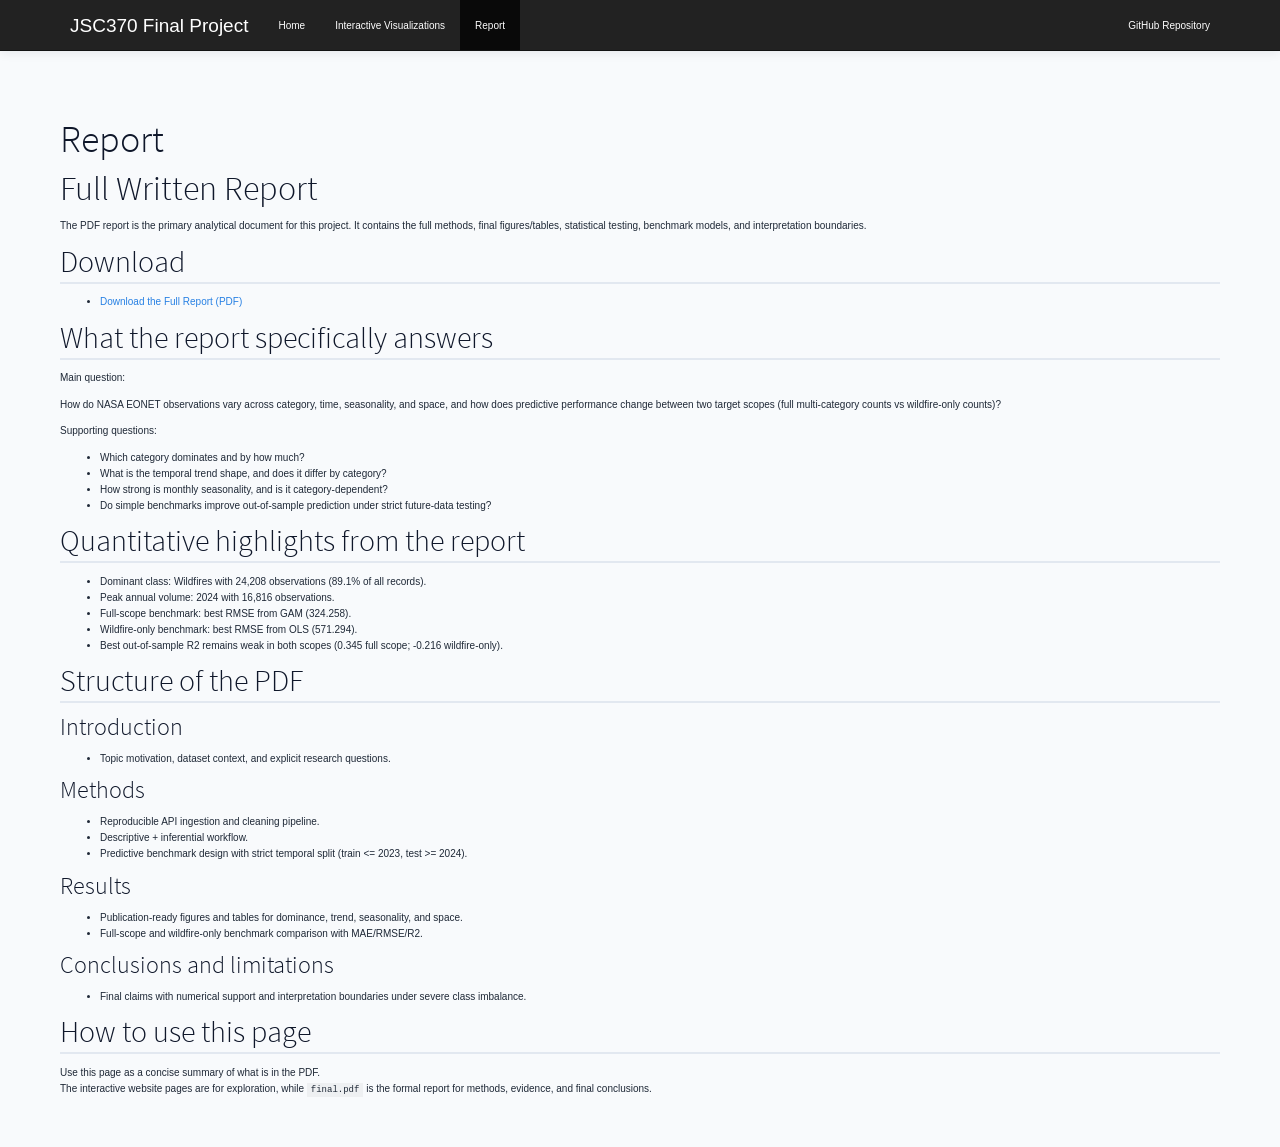
<file: docs/Report.html>
<!DOCTYPE html>

<html>

<head>

<meta charset="utf-8" />
<meta name="generator" content="pandoc" />
<meta http-equiv="X-UA-Compatible" content="IE=EDGE" />




<title>Report</title>

<script src="site_libs/header-attrs-2.31/header-attrs.js"></script>
<script src="site_libs/jquery-3.6.0/jquery-3.6.0.min.js"></script>
<meta name="viewport" content="width=device-width, initial-scale=1" />
<link href="site_libs/bootstrap-3.3.5/css/cosmo.min.css" rel="stylesheet" />
<script src="site_libs/bootstrap-3.3.5/js/bootstrap.min.js"></script>
<script src="site_libs/bootstrap-3.3.5/shim/html5shiv.min.js"></script>
<script src="site_libs/bootstrap-3.3.5/shim/respond.min.js"></script>
<style>h1 {font-size: 34px;}
       h1.title {font-size: 38px;}
       h2 {font-size: 30px;}
       h3 {font-size: 24px;}
       h4 {font-size: 18px;}
       h5 {font-size: 16px;}
       h6 {font-size: 12px;}
       code {color: inherit; background-color: rgba(0, 0, 0, 0.04);}
       pre:not([class]) { background-color: white }</style>
<script src="site_libs/navigation-1.1/tabsets.js"></script>
<link href="site_libs/highlightjs-9.12.0/default.css" rel="stylesheet" />
<script src="site_libs/highlightjs-9.12.0/highlight.js"></script>

<style type="text/css">
  code{white-space: pre-wrap;}
  span.smallcaps{font-variant: small-caps;}
  span.underline{text-decoration: underline;}
  div.column{display: inline-block; vertical-align: top; width: 50%;}
  div.hanging-indent{margin-left: 1.5em; text-indent: -1.5em;}
  ul.task-list{list-style: none;}
    </style>

<style type="text/css">code{white-space: pre;}</style>
<script type="text/javascript">
if (window.hljs) {
  hljs.configure({languages: []});
  hljs.initHighlightingOnLoad();
  if (document.readyState && document.readyState === "complete") {
    window.setTimeout(function() { hljs.initHighlighting(); }, 0);
  }
}
</script>






<link rel="stylesheet" href="styles.css" type="text/css" />



<style type = "text/css">
.main-container {
  max-width: 940px;
  margin-left: auto;
  margin-right: auto;
}
img {
  max-width:100%;
}
.tabbed-pane {
  padding-top: 12px;
}
.html-widget {
  margin-bottom: 20px;
}
button.code-folding-btn:focus {
  outline: none;
}
summary {
  display: list-item;
}
details > summary > p:only-child {
  display: inline;
}
pre code {
  padding: 0;
}
</style>


<style type="text/css">
.dropdown-submenu {
  position: relative;
}
.dropdown-submenu>.dropdown-menu {
  top: 0;
  left: 100%;
  margin-top: -6px;
  margin-left: -1px;
  border-radius: 0 6px 6px 6px;
}
.dropdown-submenu:hover>.dropdown-menu {
  display: block;
}
.dropdown-submenu>a:after {
  display: block;
  content: " ";
  float: right;
  width: 0;
  height: 0;
  border-color: transparent;
  border-style: solid;
  border-width: 5px 0 5px 5px;
  border-left-color: #cccccc;
  margin-top: 5px;
  margin-right: -10px;
}
.dropdown-submenu:hover>a:after {
  border-left-color: #adb5bd;
}
.dropdown-submenu.pull-left {
  float: none;
}
.dropdown-submenu.pull-left>.dropdown-menu {
  left: -100%;
  margin-left: 10px;
  border-radius: 6px 0 6px 6px;
}
</style>

<script type="text/javascript">
// manage active state of menu based on current page
$(document).ready(function () {
  // active menu anchor
  href = window.location.pathname
  href = href.substr(href.lastIndexOf('/') + 1)
  if (href === "")
    href = "index.html";
  var menuAnchor = $('a[href="' + href + '"]');

  // mark the anchor link active (and if it's in a dropdown, also mark that active)
  var dropdown = menuAnchor.closest('li.dropdown');
  if (window.bootstrap) { // Bootstrap 4+
    menuAnchor.addClass('active');
    dropdown.find('> .dropdown-toggle').addClass('active');
  } else { // Bootstrap 3
    menuAnchor.parent().addClass('active');
    dropdown.addClass('active');
  }

  // Navbar adjustments
  var navHeight = $(".navbar").first().height() + 15;
  var style = document.createElement('style');
  var pt = "padding-top: " + navHeight + "px; ";
  var mt = "margin-top: -" + navHeight + "px; ";
  var css = "";
  // offset scroll position for anchor links (for fixed navbar)
  for (var i = 1; i <= 6; i++) {
    css += ".section h" + i + "{ " + pt + mt + "}\n";
  }
  style.innerHTML = "body {" + pt + "padding-bottom: 40px; }\n" + css;
  document.head.appendChild(style);
});
</script>

<!-- tabsets -->

<style type="text/css">
.tabset-dropdown > .nav-tabs {
  display: inline-table;
  max-height: 500px;
  min-height: 44px;
  overflow-y: auto;
  border: 1px solid #ddd;
  border-radius: 4px;
}

.tabset-dropdown > .nav-tabs > li.active:before, .tabset-dropdown > .nav-tabs.nav-tabs-open:before {
  content: "\e259";
  font-family: 'Glyphicons Halflings';
  display: inline-block;
  padding: 10px;
  border-right: 1px solid #ddd;
}

.tabset-dropdown > .nav-tabs.nav-tabs-open > li.active:before {
  content: "\e258";
  font-family: 'Glyphicons Halflings';
  border: none;
}

.tabset-dropdown > .nav-tabs > li.active {
  display: block;
}

.tabset-dropdown > .nav-tabs > li > a,
.tabset-dropdown > .nav-tabs > li > a:focus,
.tabset-dropdown > .nav-tabs > li > a:hover {
  border: none;
  display: inline-block;
  border-radius: 4px;
  background-color: transparent;
}

.tabset-dropdown > .nav-tabs.nav-tabs-open > li {
  display: block;
  float: none;
}

.tabset-dropdown > .nav-tabs > li {
  display: none;
}
</style>

<!-- code folding -->




</head>

<body>


<div class="container-fluid main-container">




<div class="navbar navbar-default  navbar-fixed-top" role="navigation">
  <div class="container">
    <div class="navbar-header">
      <button type="button" class="navbar-toggle collapsed" data-toggle="collapse" data-bs-toggle="collapse" data-target="#navbar" data-bs-target="#navbar">
        <span class="icon-bar"></span>
        <span class="icon-bar"></span>
        <span class="icon-bar"></span>
      </button>
      <a class="navbar-brand" href="index.html">JSC370 Final Project</a>
    </div>
    <div id="navbar" class="navbar-collapse collapse">
      <ul class="nav navbar-nav">
        <li>
  <a href="index.html">Home</a>
</li>
<li>
  <a href="Interactive_Vis.html">Interactive Visualizations</a>
</li>
<li>
  <a href="Report.html">Report</a>
</li>
      </ul>
      <ul class="nav navbar-nav navbar-right">
        <li>
  <a href="https://github.com/Rolland-He/JSC370-Project">GitHub Repository</a>
</li>
      </ul>
    </div><!--/.nav-collapse -->
  </div><!--/.container -->
</div><!--/.navbar -->

<div id="header">



<h1 class="title toc-ignore">Report</h1>

</div>


<div id="full-written-report" class="section level1">
<h1>Full Written Report</h1>
<p>The PDF report is the primary analytical document for this project.
It contains the full methods, final figures/tables, statistical testing,
benchmark models, and interpretation boundaries.</p>
<div id="download" class="section level2">
<h2>Download</h2>
<ul>
<li><a href="final.pdf">Download the Full Report (PDF)</a></li>
</ul>
</div>
<div id="what-the-report-specifically-answers" class="section level2">
<h2>What the report specifically answers</h2>
<p>Main question:</p>
<p>How do NASA EONET observations vary across category, time,
seasonality, and space, and how does predictive performance change
between two target scopes (full multi-category counts vs wildfire-only
counts)?</p>
<p>Supporting questions:</p>
<ul>
<li>Which category dominates and by how much?</li>
<li>What is the temporal trend shape, and does it differ by
category?</li>
<li>How strong is monthly seasonality, and is it
category-dependent?</li>
<li>Do simple benchmarks improve out-of-sample prediction under strict
future-data testing?</li>
</ul>
</div>
<div id="quantitative-highlights-from-the-report"
class="section level2">
<h2>Quantitative highlights from the report</h2>
<ul>
<li>Dominant class: Wildfires with 24,208 observations (89.1% of all
records).</li>
<li>Peak annual volume: 2024 with 16,816 observations.</li>
<li>Full-scope benchmark: best RMSE from GAM (324.258).</li>
<li>Wildfire-only benchmark: best RMSE from OLS (571.294).</li>
<li>Best out-of-sample R2 remains weak in both scopes (0.345 full scope;
-0.216 wildfire-only).</li>
</ul>
</div>
<div id="structure-of-the-pdf" class="section level2">
<h2>Structure of the PDF</h2>
<div id="introduction" class="section level3">
<h3>Introduction</h3>
<ul>
<li>Topic motivation, dataset context, and explicit research
questions.</li>
</ul>
</div>
<div id="methods" class="section level3">
<h3>Methods</h3>
<ul>
<li>Reproducible API ingestion and cleaning pipeline.</li>
<li>Descriptive + inferential workflow.</li>
<li>Predictive benchmark design with strict temporal split (train &lt;=
2023, test &gt;= 2024).</li>
</ul>
</div>
<div id="results" class="section level3">
<h3>Results</h3>
<ul>
<li>Publication-ready figures and tables for dominance, trend,
seasonality, and space.</li>
<li>Full-scope and wildfire-only benchmark comparison with
MAE/RMSE/R2.</li>
</ul>
</div>
<div id="conclusions-and-limitations" class="section level3">
<h3>Conclusions and limitations</h3>
<ul>
<li>Final claims with numerical support and interpretation boundaries
under severe class imbalance.</li>
</ul>
</div>
</div>
<div id="how-to-use-this-page" class="section level2">
<h2>How to use this page</h2>
<p>Use this page as a concise summary of what is in the PDF.<br />
The interactive website pages are for exploration, while
<code>final.pdf</code> is the formal report for methods, evidence, and
final conclusions.</p>
</div>
</div>




</div>

<script>

// add bootstrap table styles to pandoc tables
function bootstrapStylePandocTables() {
  $('tr.odd').parent('tbody').parent('table').addClass('table table-condensed');
}
$(document).ready(function () {
  bootstrapStylePandocTables();
});


</script>

<!-- tabsets -->

<script>
$(document).ready(function () {
  window.buildTabsets("TOC");
});

$(document).ready(function () {
  $('.tabset-dropdown > .nav-tabs > li').click(function () {
    $(this).parent().toggleClass('nav-tabs-open');
  });
});
</script>

<!-- code folding -->


<!-- dynamically load mathjax for compatibility with self-contained -->
<script>
  (function () {
    var script = document.createElement("script");
    script.type = "text/javascript";
    script.src  = "https://mathjax.rstudio.com/latest/MathJax.js?config=TeX-AMS-MML_HTMLorMML";
    document.getElementsByTagName("head")[0].appendChild(script);
  })();
</script>

</body>
</html>
</file>
<file: docs/site_libs/highlightjs-9.12.0/default.css>
.hljs-literal {
  color: #990073;
}

.hljs-number {
  color: #099;
}

.hljs-comment {
  color: #998;
  font-style: italic;
}

.hljs-keyword {
  color: #900;
  font-weight: bold;
}

.hljs-string {
  color: #d14;
}
</file>
<file: docs/styles.css>
body {
  font-family: "Inter", "Arial", sans-serif;
  line-height: 1.6;
  color: #1f2937;
  background: #f8fafc;
}

.container-fluid.main-container {
  max-width: 1200px;
  margin: 0 auto;
  padding-left: 2rem;
  padding-right: 2rem;
}

h1, h2, h3 {
  margin-top: 1.4em;
  color: #0f172a;
}

h2 {
  border-bottom: 2px solid #e2e8f0;
  padding-bottom: 0.4rem;
}

p, li {
  font-size: 1rem;
}

.plotly,
.leaflet,
.html-widget {
  margin-top: 1rem;
  margin-bottom: 1.75rem;
  border-radius: 12px;
  box-shadow: 0 8px 20px rgba(15, 23, 42, 0.08);
  background: #ffffff;
}

.tocify {
  border-radius: 10px;
}

.navbar {
  box-shadow: 0 2px 10px rgba(15, 23, 42, 0.08);
}

.action-button {
  display: inline-block;
  margin-top: 0.5rem;
  margin-bottom: 1rem;
  padding: 0.7rem 1rem;
  border-radius: 8px;
  background: #0f766e;
  color: #ffffff !important;
  text-decoration: none;
  font-weight: 600;
}

.action-button:hover {
  background: #115e59;
}
</file>
<file: docs/site_libs/bootstrap-3.3.5/css/cosmo.min.css>
@font-face {
  font-family: 'Source Sans Pro';
  font-style: normal;
  font-weight: 300;
  src: url(fonts/SourceSansProLight.ttf) format('truetype');
}
@font-face {
  font-family: 'Source Sans Pro';
  font-style: normal;
  font-weight: 400;
  src: url(fonts/SourceSansPro.ttf) format('truetype');
}
@font-face {
  font-family: 'Source Sans Pro';
  font-style: normal;
  font-weight: 700;
  src: url(fonts/SourceSansProBold.ttf) format('truetype');
}

/*!
 * bootswatch v3.3.6
 * Homepage: http://bootswatch.com
 * Copyright 2012-2015 Thomas Park
 * Licensed under MIT
 * Based on Bootstrap
*//*!
 * Bootstrap v3.3.6 (http://getbootstrap.com)
 * Copyright 2011-2015 Twitter, Inc.
 * Licensed under MIT (https://github.com/twbs/bootstrap/blob/master/LICENSE)
 *//*! normalize.css v3.0.3 | MIT License | github.com/necolas/normalize.css */html{font-family:sans-serif;-ms-text-size-adjust:100%;-webkit-text-size-adjust:100%}body{margin:0}article,aside,details,figcaption,figure,footer,header,hgroup,main,menu,nav,section,summary{display:block}audio,canvas,progress,video{display:inline-block;vertical-align:baseline}audio:not([controls]){display:none;height:0}[hidden],template{display:none}a{background-color:transparent}a:active,a:hover{outline:0}abbr[title]{border-bottom:1px dotted}b,strong{font-weight:bold}dfn{font-style:italic}h1{font-size:2em;margin:0.67em 0}mark{background:#ff0;color:#000}small{font-size:80%}sub,sup{font-size:75%;line-height:0;position:relative;vertical-align:baseline}sup{top:-0.5em}sub{bottom:-0.25em}img{border:0}svg:not(:root){overflow:hidden}figure{margin:1em 40px}hr{-webkit-box-sizing:content-box;-moz-box-sizing:content-box;box-sizing:content-box;height:0}pre{overflow:auto}code,kbd,pre,samp{font-family:monospace, monospace;font-size:1em}button,input,optgroup,select,textarea{color:inherit;font:inherit;margin:0}button{overflow:visible}button,select{text-transform:none}button,html input[type="button"],input[type="reset"],input[type="submit"]{-webkit-appearance:button;cursor:pointer}button[disabled],html input[disabled]{cursor:default}button::-moz-focus-inner,input::-moz-focus-inner{border:0;padding:0}input{line-height:normal}input[type="checkbox"],input[type="radio"]{-webkit-box-sizing:border-box;-moz-box-sizing:border-box;box-sizing:border-box;padding:0}input[type="number"]::-webkit-inner-spin-button,input[type="number"]::-webkit-outer-spin-button{height:auto}input[type="search"]{-webkit-appearance:textfield;-webkit-box-sizing:content-box;-moz-box-sizing:content-box;box-sizing:content-box}input[type="search"]::-webkit-search-cancel-button,input[type="search"]::-webkit-search-decoration{-webkit-appearance:none}fieldset{border:1px solid #c0c0c0;margin:0 2px;padding:0.35em 0.625em 0.75em}legend{border:0;padding:0}textarea{overflow:auto}optgroup{font-weight:bold}table{border-collapse:collapse;border-spacing:0}td,th{padding:0}/*! Source: https://github.com/h5bp/html5-boilerplate/blob/master/src/css/main.css */@media print{*,*:before,*:after{background:transparent !important;color:#000 !important;-webkit-box-shadow:none !important;box-shadow:none !important;text-shadow:none !important}a,a:visited{text-decoration:underline}a[href]:after{content:" (" attr(href) ")"}abbr[title]:after{content:" (" attr(title) ")"}a[href^="#"]:after,a[href^="javascript:"]:after{content:""}pre,blockquote{border:1px solid #999;page-break-inside:avoid}thead{display:table-header-group}tr,img{page-break-inside:avoid}img{max-width:100% !important}p,h2,h3{orphans:3;widows:3}h2,h3{page-break-after:avoid}.navbar{display:none}.btn>.caret,.dropup>.btn>.caret{border-top-color:#000 !important}.label{border:1px solid #000}.table{border-collapse:collapse !important}.table td,.table th{background-color:#fff !important}.table-bordered th,.table-bordered td{border:1px solid #ddd !important}}@font-face{font-family:'Glyphicons Halflings';src:url('../fonts/glyphicons-halflings-regular.eot');src:url('../fonts/glyphicons-halflings-regular.eot?#iefix') format('embedded-opentype'),url('../fonts/glyphicons-halflings-regular.woff') format('woff'),url('../fonts/glyphicons-halflings-regular.ttf') format('truetype'),url('../fonts/glyphicons-halflings-regular.svg#glyphicons_halflingsregular') format('svg')}.glyphicon{position:relative;top:1px;display:inline-block;font-family:'Glyphicons Halflings';font-style:normal;font-weight:normal;line-height:1;-webkit-font-smoothing:antialiased;-moz-osx-font-smoothing:grayscale}.glyphicon-asterisk:before{content:"\002a"}.glyphicon-plus:before{content:"\002b"}.glyphicon-euro:before,.glyphicon-eur:before{content:"\20ac"}.glyphicon-minus:before{content:"\2212"}.glyphicon-cloud:before{content:"\2601"}.glyphicon-envelope:before{content:"\2709"}.glyphicon-pencil:before{content:"\270f"}.glyphicon-glass:before{content:"\e001"}.glyphicon-music:before{content:"\e002"}.glyphicon-search:before{content:"\e003"}.glyphicon-heart:before{content:"\e005"}.glyphicon-star:before{content:"\e006"}.glyphicon-star-empty:before{content:"\e007"}.glyphicon-user:before{content:"\e008"}.glyphicon-film:before{content:"\e009"}.glyphicon-th-large:before{content:"\e010"}.glyphicon-th:before{content:"\e011"}.glyphicon-th-list:before{content:"\e012"}.glyphicon-ok:before{content:"\e013"}.glyphicon-remove:before{content:"\e014"}.glyphicon-zoom-in:before{content:"\e015"}.glyphicon-zoom-out:before{content:"\e016"}.glyphicon-off:before{content:"\e017"}.glyphicon-signal:before{content:"\e018"}.glyphicon-cog:before{content:"\e019"}.glyphicon-trash:before{content:"\e020"}.glyphicon-home:before{content:"\e021"}.glyphicon-file:before{content:"\e022"}.glyphicon-time:before{content:"\e023"}.glyphicon-road:before{content:"\e024"}.glyphicon-download-alt:before{content:"\e025"}.glyphicon-download:before{content:"\e026"}.glyphicon-upload:before{content:"\e027"}.glyphicon-inbox:before{content:"\e028"}.glyphicon-play-circle:before{content:"\e029"}.glyphicon-repeat:before{content:"\e030"}.glyphicon-refresh:before{content:"\e031"}.glyphicon-list-alt:before{content:"\e032"}.glyphicon-lock:before{content:"\e033"}.glyphicon-flag:before{content:"\e034"}.glyphicon-headphones:before{content:"\e035"}.glyphicon-volume-off:before{content:"\e036"}.glyphicon-volume-down:before{content:"\e037"}.glyphicon-volume-up:before{content:"\e038"}.glyphicon-qrcode:before{content:"\e039"}.glyphicon-barcode:before{content:"\e040"}.glyphicon-tag:before{content:"\e041"}.glyphicon-tags:before{content:"\e042"}.glyphicon-book:before{content:"\e043"}.glyphicon-bookmark:before{content:"\e044"}.glyphicon-print:before{content:"\e045"}.glyphicon-camera:before{content:"\e046"}.glyphicon-font:before{content:"\e047"}.glyphicon-bold:before{content:"\e048"}.glyphicon-italic:before{content:"\e049"}.glyphicon-text-height:before{content:"\e050"}.glyphicon-text-width:before{content:"\e051"}.glyphicon-align-left:before{content:"\e052"}.glyphicon-align-center:before{content:"\e053"}.glyphicon-align-right:before{content:"\e054"}.glyphicon-align-justify:before{content:"\e055"}.glyphicon-list:before{content:"\e056"}.glyphicon-indent-left:before{content:"\e057"}.glyphicon-indent-right:before{content:"\e058"}.glyphicon-facetime-video:before{content:"\e059"}.glyphicon-picture:before{content:"\e060"}.glyphicon-map-marker:before{content:"\e062"}.glyphicon-adjust:before{content:"\e063"}.glyphicon-tint:before{content:"\e064"}.glyphicon-edit:before{content:"\e065"}.glyphicon-share:before{content:"\e066"}.glyphicon-check:before{content:"\e067"}.glyphicon-move:before{content:"\e068"}.glyphicon-step-backward:before{content:"\e069"}.glyphicon-fast-backward:before{content:"\e070"}.glyphicon-backward:before{content:"\e071"}.glyphicon-play:before{content:"\e072"}.glyphicon-pause:before{content:"\e073"}.glyphicon-stop:before{content:"\e074"}.glyphicon-forward:before{content:"\e075"}.glyphicon-fast-forward:before{content:"\e076"}.glyphicon-step-forward:before{content:"\e077"}.glyphicon-eject:before{content:"\e078"}.glyphicon-chevron-left:before{content:"\e079"}.glyphicon-chevron-right:before{content:"\e080"}.glyphicon-plus-sign:before{content:"\e081"}.glyphicon-minus-sign:before{content:"\e082"}.glyphicon-remove-sign:before{content:"\e083"}.glyphicon-ok-sign:before{content:"\e084"}.glyphicon-question-sign:before{content:"\e085"}.glyphicon-info-sign:before{content:"\e086"}.glyphicon-screenshot:before{content:"\e087"}.glyphicon-remove-circle:before{content:"\e088"}.glyphicon-ok-circle:before{content:"\e089"}.glyphicon-ban-circle:before{content:"\e090"}.glyphicon-arrow-left:before{content:"\e091"}.glyphicon-arrow-right:before{content:"\e092"}.glyphicon-arrow-up:before{content:"\e093"}.glyphicon-arrow-down:before{content:"\e094"}.glyphicon-share-alt:before{content:"\e095"}.glyphicon-resize-full:before{content:"\e096"}.glyphicon-resize-small:before{content:"\e097"}.glyphicon-exclamation-sign:before{content:"\e101"}.glyphicon-gift:before{content:"\e102"}.glyphicon-leaf:before{content:"\e103"}.glyphicon-fire:before{content:"\e104"}.glyphicon-eye-open:before{content:"\e105"}.glyphicon-eye-close:before{content:"\e106"}.glyphicon-warning-sign:before{content:"\e107"}.glyphicon-plane:before{content:"\e108"}.glyphicon-calendar:before{content:"\e109"}.glyphicon-random:before{content:"\e110"}.glyphicon-comment:before{content:"\e111"}.glyphicon-magnet:before{content:"\e112"}.glyphicon-chevron-up:before{content:"\e113"}.glyphicon-chevron-down:before{content:"\e114"}.glyphicon-retweet:before{content:"\e115"}.glyphicon-shopping-cart:before{content:"\e116"}.glyphicon-folder-close:before{content:"\e117"}.glyphicon-folder-open:before{content:"\e118"}.glyphicon-resize-vertical:before{content:"\e119"}.glyphicon-resize-horizontal:before{content:"\e120"}.glyphicon-hdd:before{content:"\e121"}.glyphicon-bullhorn:before{content:"\e122"}.glyphicon-bell:before{content:"\e123"}.glyphicon-certificate:before{content:"\e124"}.glyphicon-thumbs-up:before{content:"\e125"}.glyphicon-thumbs-down:before{content:"\e126"}.glyphicon-hand-right:before{content:"\e127"}.glyphicon-hand-left:before{content:"\e128"}.glyphicon-hand-up:before{content:"\e129"}.glyphicon-hand-down:before{content:"\e130"}.glyphicon-circle-arrow-right:before{content:"\e131"}.glyphicon-circle-arrow-left:before{content:"\e132"}.glyphicon-circle-arrow-up:before{content:"\e133"}.glyphicon-circle-arrow-down:before{content:"\e134"}.glyphicon-globe:before{content:"\e135"}.glyphicon-wrench:before{content:"\e136"}.glyphicon-tasks:before{content:"\e137"}.glyphicon-filter:before{content:"\e138"}.glyphicon-briefcase:before{content:"\e139"}.glyphicon-fullscreen:before{content:"\e140"}.glyphicon-dashboard:before{content:"\e141"}.glyphicon-paperclip:before{content:"\e142"}.glyphicon-heart-empty:before{content:"\e143"}.glyphicon-link:before{content:"\e144"}.glyphicon-phone:before{content:"\e145"}.glyphicon-pushpin:before{content:"\e146"}.glyphicon-usd:before{content:"\e148"}.glyphicon-gbp:before{content:"\e149"}.glyphicon-sort:before{content:"\e150"}.glyphicon-sort-by-alphabet:before{content:"\e151"}.glyphicon-sort-by-alphabet-alt:before{content:"\e152"}.glyphicon-sort-by-order:before{content:"\e153"}.glyphicon-sort-by-order-alt:before{content:"\e154"}.glyphicon-sort-by-attributes:before{content:"\e155"}.glyphicon-sort-by-attributes-alt:before{content:"\e156"}.glyphicon-unchecked:before{content:"\e157"}.glyphicon-expand:before{content:"\e158"}.glyphicon-collapse-down:before{content:"\e159"}.glyphicon-collapse-up:before{content:"\e160"}.glyphicon-log-in:before{content:"\e161"}.glyphicon-flash:before{content:"\e162"}.glyphicon-log-out:before{content:"\e163"}.glyphicon-new-window:before{content:"\e164"}.glyphicon-record:before{content:"\e165"}.glyphicon-save:before{content:"\e166"}.glyphicon-open:before{content:"\e167"}.glyphicon-saved:before{content:"\e168"}.glyphicon-import:before{content:"\e169"}.glyphicon-export:before{content:"\e170"}.glyphicon-send:before{content:"\e171"}.glyphicon-floppy-disk:before{content:"\e172"}.glyphicon-floppy-saved:before{content:"\e173"}.glyphicon-floppy-remove:before{content:"\e174"}.glyphicon-floppy-save:before{content:"\e175"}.glyphicon-floppy-open:before{content:"\e176"}.glyphicon-credit-card:before{content:"\e177"}.glyphicon-transfer:before{content:"\e178"}.glyphicon-cutlery:before{content:"\e179"}.glyphicon-header:before{content:"\e180"}.glyphicon-compressed:before{content:"\e181"}.glyphicon-earphone:before{content:"\e182"}.glyphicon-phone-alt:before{content:"\e183"}.glyphicon-tower:before{content:"\e184"}.glyphicon-stats:before{content:"\e185"}.glyphicon-sd-video:before{content:"\e186"}.glyphicon-hd-video:before{content:"\e187"}.glyphicon-subtitles:before{content:"\e188"}.glyphicon-sound-stereo:before{content:"\e189"}.glyphicon-sound-dolby:before{content:"\e190"}.glyphicon-sound-5-1:before{content:"\e191"}.glyphicon-sound-6-1:before{content:"\e192"}.glyphicon-sound-7-1:before{content:"\e193"}.glyphicon-copyright-mark:before{content:"\e194"}.glyphicon-registration-mark:before{content:"\e195"}.glyphicon-cloud-download:before{content:"\e197"}.glyphicon-cloud-upload:before{content:"\e198"}.glyphicon-tree-conifer:before{content:"\e199"}.glyphicon-tree-deciduous:before{content:"\e200"}.glyphicon-cd:before{content:"\e201"}.glyphicon-save-file:before{content:"\e202"}.glyphicon-open-file:before{content:"\e203"}.glyphicon-level-up:before{content:"\e204"}.glyphicon-copy:before{content:"\e205"}.glyphicon-paste:before{content:"\e206"}.glyphicon-alert:before{content:"\e209"}.glyphicon-equalizer:before{content:"\e210"}.glyphicon-king:before{content:"\e211"}.glyphicon-queen:before{content:"\e212"}.glyphicon-pawn:before{content:"\e213"}.glyphicon-bishop:before{content:"\e214"}.glyphicon-knight:before{content:"\e215"}.glyphicon-baby-formula:before{content:"\e216"}.glyphicon-tent:before{content:"\26fa"}.glyphicon-blackboard:before{content:"\e218"}.glyphicon-bed:before{content:"\e219"}.glyphicon-apple:before{content:"\f8ff"}.glyphicon-erase:before{content:"\e221"}.glyphicon-hourglass:before{content:"\231b"}.glyphicon-lamp:before{content:"\e223"}.glyphicon-duplicate:before{content:"\e224"}.glyphicon-piggy-bank:before{content:"\e225"}.glyphicon-scissors:before{content:"\e226"}.glyphicon-bitcoin:before{content:"\e227"}.glyphicon-btc:before{content:"\e227"}.glyphicon-xbt:before{content:"\e227"}.glyphicon-yen:before{content:"\00a5"}.glyphicon-jpy:before{content:"\00a5"}.glyphicon-ruble:before{content:"\20bd"}.glyphicon-rub:before{content:"\20bd"}.glyphicon-scale:before{content:"\e230"}.glyphicon-ice-lolly:before{content:"\e231"}.glyphicon-ice-lolly-tasted:before{content:"\e232"}.glyphicon-education:before{content:"\e233"}.glyphicon-option-horizontal:before{content:"\e234"}.glyphicon-option-vertical:before{content:"\e235"}.glyphicon-menu-hamburger:before{content:"\e236"}.glyphicon-modal-window:before{content:"\e237"}.glyphicon-oil:before{content:"\e238"}.glyphicon-grain:before{content:"\e239"}.glyphicon-sunglasses:before{content:"\e240"}.glyphicon-text-size:before{content:"\e241"}.glyphicon-text-color:before{content:"\e242"}.glyphicon-text-background:before{content:"\e243"}.glyphicon-object-align-top:before{content:"\e244"}.glyphicon-object-align-bottom:before{content:"\e245"}.glyphicon-object-align-horizontal:before{content:"\e246"}.glyphicon-object-align-left:before{content:"\e247"}.glyphicon-object-align-vertical:before{content:"\e248"}.glyphicon-object-align-right:before{content:"\e249"}.glyphicon-triangle-right:before{content:"\e250"}.glyphicon-triangle-left:before{content:"\e251"}.glyphicon-triangle-bottom:before{content:"\e252"}.glyphicon-triangle-top:before{content:"\e253"}.glyphicon-console:before{content:"\e254"}.glyphicon-superscript:before{content:"\e255"}.glyphicon-subscript:before{content:"\e256"}.glyphicon-menu-left:before{content:"\e257"}.glyphicon-menu-right:before{content:"\e258"}.glyphicon-menu-down:before{content:"\e259"}.glyphicon-menu-up:before{content:"\e260"}*{-webkit-box-sizing:border-box;-moz-box-sizing:border-box;box-sizing:border-box}*:before,*:after{-webkit-box-sizing:border-box;-moz-box-sizing:border-box;box-sizing:border-box}html{font-size:10px;-webkit-tap-highlight-color:rgba(0,0,0,0)}body{font-family:"Source Sans Pro",Calibri,Candara,Arial,sans-serif;font-size:15px;line-height:1.42857143;color:#333333;background-color:#ffffff}input,button,select,textarea{font-family:inherit;font-size:inherit;line-height:inherit}a{color:#2780e3;text-decoration:none}a:hover,a:focus{color:#165ba8;text-decoration:underline}a:focus{outline:thin dotted;outline:5px auto -webkit-focus-ring-color;outline-offset:-2px}figure{margin:0}img{vertical-align:middle}.img-responsive,.thumbnail>img,.thumbnail a>img,.carousel-inner>.item>img,.carousel-inner>.item>a>img{display:block;max-width:100%;height:auto}.img-rounded{border-radius:0}.img-thumbnail{padding:4px;line-height:1.42857143;background-color:#ffffff;border:1px solid #dddddd;border-radius:0;-webkit-transition:all .2s ease-in-out;-o-transition:all .2s ease-in-out;transition:all .2s ease-in-out;display:inline-block;max-width:100%;height:auto}.img-circle{border-radius:50%}hr{margin-top:21px;margin-bottom:21px;border:0;border-top:1px solid #e6e6e6}.sr-only{position:absolute;width:1px;height:1px;margin:-1px;padding:0;overflow:hidden;clip:rect(0, 0, 0, 0);border:0}.sr-only-focusable:active,.sr-only-focusable:focus{position:static;width:auto;height:auto;margin:0;overflow:visible;clip:auto}[role="button"]{cursor:pointer}h1,h2,h3,h4,h5,h6,.h1,.h2,.h3,.h4,.h5,.h6{font-family:"Source Sans Pro",Calibri,Candara,Arial,sans-serif;font-weight:300;line-height:1.1;color:inherit}h1 small,h2 small,h3 small,h4 small,h5 small,h6 small,.h1 small,.h2 small,.h3 small,.h4 small,.h5 small,.h6 small,h1 .small,h2 .small,h3 .small,h4 .small,h5 .small,h6 .small,.h1 .small,.h2 .small,.h3 .small,.h4 .small,.h5 .small,.h6 .small{font-weight:normal;line-height:1;color:#999999}h1,.h1,h2,.h2,h3,.h3{margin-top:21px;margin-bottom:10.5px}h1 small,.h1 small,h2 small,.h2 small,h3 small,.h3 small,h1 .small,.h1 .small,h2 .small,.h2 .small,h3 .small,.h3 .small{font-size:65%}h4,.h4,h5,.h5,h6,.h6{margin-top:10.5px;margin-bottom:10.5px}h4 small,.h4 small,h5 small,.h5 small,h6 small,.h6 small,h4 .small,.h4 .small,h5 .small,.h5 .small,h6 .small,.h6 .small{font-size:75%}h1,.h1{font-size:39px}h2,.h2{font-size:32px}h3,.h3{font-size:26px}h4,.h4{font-size:19px}h5,.h5{font-size:15px}h6,.h6{font-size:13px}p{margin:0 0 10.5px}.lead{margin-bottom:21px;font-size:17px;font-weight:300;line-height:1.4}@media (min-width:768px){.lead{font-size:22.5px}}small,.small{font-size:86%}mark,.mark{background-color:#ff7518;padding:.2em}.text-left{text-align:left}.text-right{text-align:right}.text-center{text-align:center}.text-justify{text-align:justify}.text-nowrap{white-space:nowrap}.text-lowercase{text-transform:lowercase}.text-uppercase{text-transform:uppercase}.text-capitalize{text-transform:capitalize}.text-muted{color:#999999}.text-primary{color:#2780e3}a.text-primary:hover,a.text-primary:focus{color:#1967be}.text-success{color:#ffffff}a.text-success:hover,a.text-success:focus{color:#e6e6e6}.text-info{color:#ffffff}a.text-info:hover,a.text-info:focus{color:#e6e6e6}.text-warning{color:#ffffff}a.text-warning:hover,a.text-warning:focus{color:#e6e6e6}.text-danger{color:#ffffff}a.text-danger:hover,a.text-danger:focus{color:#e6e6e6}.bg-primary{color:#fff;background-color:#2780e3}a.bg-primary:hover,a.bg-primary:focus{background-color:#1967be}.bg-success{background-color:#3fb618}a.bg-success:hover,a.bg-success:focus{background-color:#2f8912}.bg-info{background-color:#9954bb}a.bg-info:hover,a.bg-info:focus{background-color:#7e3f9d}.bg-warning{background-color:#ff7518}a.bg-warning:hover,a.bg-warning:focus{background-color:#e45c00}.bg-danger{background-color:#ff0039}a.bg-danger:hover,a.bg-danger:focus{background-color:#cc002e}.page-header{padding-bottom:9.5px;margin:42px 0 21px;border-bottom:1px solid #e6e6e6}ul,ol{margin-top:0;margin-bottom:10.5px}ul ul,ol ul,ul ol,ol ol{margin-bottom:0}.list-unstyled{padding-left:0;list-style:none}.list-inline{padding-left:0;list-style:none;margin-left:-5px}.list-inline>li{display:inline-block;padding-left:5px;padding-right:5px}dl{margin-top:0;margin-bottom:21px}dt,dd{line-height:1.42857143}dt{font-weight:bold}dd{margin-left:0}@media (min-width:768px){.dl-horizontal dt{float:left;width:160px;clear:left;text-align:right;overflow:hidden;text-overflow:ellipsis;white-space:nowrap}.dl-horizontal dd{margin-left:180px}}abbr[title],abbr[data-original-title]{cursor:help;border-bottom:1px dotted #999999}.initialism{font-size:90%;text-transform:uppercase}blockquote{padding:10.5px 21px;margin:0 0 21px;font-size:18.75px;border-left:5px solid #e6e6e6}blockquote p:last-child,blockquote ul:last-child,blockquote ol:last-child{margin-bottom:0}blockquote footer,blockquote small,blockquote .small{display:block;font-size:80%;line-height:1.42857143;color:#999999}blockquote footer:before,blockquote small:before,blockquote .small:before{content:'\2014 \00A0'}.blockquote-reverse,blockquote.pull-right{padding-right:15px;padding-left:0;border-right:5px solid #e6e6e6;border-left:0;text-align:right}.blockquote-reverse footer:before,blockquote.pull-right footer:before,.blockquote-reverse small:before,blockquote.pull-right small:before,.blockquote-reverse .small:before,blockquote.pull-right .small:before{content:''}.blockquote-reverse footer:after,blockquote.pull-right footer:after,.blockquote-reverse small:after,blockquote.pull-right small:after,.blockquote-reverse .small:after,blockquote.pull-right .small:after{content:'\00A0 \2014'}address{margin-bottom:21px;font-style:normal;line-height:1.42857143}code,kbd,pre,samp{font-family:monospace}code{padding:2px 4px;font-size:90%;color:#c7254e;background-color:#f9f2f4;border-radius:0}kbd{padding:2px 4px;font-size:90%;color:#ffffff;background-color:#333333;border-radius:0;-webkit-box-shadow:inset 0 -1px 0 rgba(0,0,0,0.25);box-shadow:inset 0 -1px 0 rgba(0,0,0,0.25)}kbd kbd{padding:0;font-size:100%;font-weight:bold;-webkit-box-shadow:none;box-shadow:none}pre{display:block;padding:10px;margin:0 0 10.5px;font-size:14px;line-height:1.42857143;word-break:break-all;word-wrap:break-word;color:#333333;background-color:#f5f5f5;border:1px solid #cccccc;border-radius:0}pre code{padding:0;font-size:inherit;color:inherit;white-space:pre-wrap;background-color:transparent;border-radius:0}.pre-scrollable{max-height:340px;overflow-y:scroll}.container{margin-right:auto;margin-left:auto;padding-left:15px;padding-right:15px}@media (min-width:768px){.container{width:750px}}@media (min-width:992px){.container{width:970px}}@media (min-width:1200px){.container{width:1170px}}.container-fluid{margin-right:auto;margin-left:auto;padding-left:15px;padding-right:15px}.row{margin-left:-15px;margin-right:-15px}.col-xs-1,.col-sm-1,.col-md-1,.col-lg-1,.col-xs-2,.col-sm-2,.col-md-2,.col-lg-2,.col-xs-3,.col-sm-3,.col-md-3,.col-lg-3,.col-xs-4,.col-sm-4,.col-md-4,.col-lg-4,.col-xs-5,.col-sm-5,.col-md-5,.col-lg-5,.col-xs-6,.col-sm-6,.col-md-6,.col-lg-6,.col-xs-7,.col-sm-7,.col-md-7,.col-lg-7,.col-xs-8,.col-sm-8,.col-md-8,.col-lg-8,.col-xs-9,.col-sm-9,.col-md-9,.col-lg-9,.col-xs-10,.col-sm-10,.col-md-10,.col-lg-10,.col-xs-11,.col-sm-11,.col-md-11,.col-lg-11,.col-xs-12,.col-sm-12,.col-md-12,.col-lg-12{position:relative;min-height:1px;padding-left:15px;padding-right:15px}.col-xs-1,.col-xs-2,.col-xs-3,.col-xs-4,.col-xs-5,.col-xs-6,.col-xs-7,.col-xs-8,.col-xs-9,.col-xs-10,.col-xs-11,.col-xs-12{float:left}.col-xs-12{width:100%}.col-xs-11{width:91.66666667%}.col-xs-10{width:83.33333333%}.col-xs-9{width:75%}.col-xs-8{width:66.66666667%}.col-xs-7{width:58.33333333%}.col-xs-6{width:50%}.col-xs-5{width:41.66666667%}.col-xs-4{width:33.33333333%}.col-xs-3{width:25%}.col-xs-2{width:16.66666667%}.col-xs-1{width:8.33333333%}.col-xs-pull-12{right:100%}.col-xs-pull-11{right:91.66666667%}.col-xs-pull-10{right:83.33333333%}.col-xs-pull-9{right:75%}.col-xs-pull-8{right:66.66666667%}.col-xs-pull-7{right:58.33333333%}.col-xs-pull-6{right:50%}.col-xs-pull-5{right:41.66666667%}.col-xs-pull-4{right:33.33333333%}.col-xs-pull-3{right:25%}.col-xs-pull-2{right:16.66666667%}.col-xs-pull-1{right:8.33333333%}.col-xs-pull-0{right:auto}.col-xs-push-12{left:100%}.col-xs-push-11{left:91.66666667%}.col-xs-push-10{left:83.33333333%}.col-xs-push-9{left:75%}.col-xs-push-8{left:66.66666667%}.col-xs-push-7{left:58.33333333%}.col-xs-push-6{left:50%}.col-xs-push-5{left:41.66666667%}.col-xs-push-4{left:33.33333333%}.col-xs-push-3{left:25%}.col-xs-push-2{left:16.66666667%}.col-xs-push-1{left:8.33333333%}.col-xs-push-0{left:auto}.col-xs-offset-12{margin-left:100%}.col-xs-offset-11{margin-left:91.66666667%}.col-xs-offset-10{margin-left:83.33333333%}.col-xs-offset-9{margin-left:75%}.col-xs-offset-8{margin-left:66.66666667%}.col-xs-offset-7{margin-left:58.33333333%}.col-xs-offset-6{margin-left:50%}.col-xs-offset-5{margin-left:41.66666667%}.col-xs-offset-4{margin-left:33.33333333%}.col-xs-offset-3{margin-left:25%}.col-xs-offset-2{margin-left:16.66666667%}.col-xs-offset-1{margin-left:8.33333333%}.col-xs-offset-0{margin-left:0%}@media (min-width:768px){.col-sm-1,.col-sm-2,.col-sm-3,.col-sm-4,.col-sm-5,.col-sm-6,.col-sm-7,.col-sm-8,.col-sm-9,.col-sm-10,.col-sm-11,.col-sm-12{float:left}.col-sm-12{width:100%}.col-sm-11{width:91.66666667%}.col-sm-10{width:83.33333333%}.col-sm-9{width:75%}.col-sm-8{width:66.66666667%}.col-sm-7{width:58.33333333%}.col-sm-6{width:50%}.col-sm-5{width:41.66666667%}.col-sm-4{width:33.33333333%}.col-sm-3{width:25%}.col-sm-2{width:16.66666667%}.col-sm-1{width:8.33333333%}.col-sm-pull-12{right:100%}.col-sm-pull-11{right:91.66666667%}.col-sm-pull-10{right:83.33333333%}.col-sm-pull-9{right:75%}.col-sm-pull-8{right:66.66666667%}.col-sm-pull-7{right:58.33333333%}.col-sm-pull-6{right:50%}.col-sm-pull-5{right:41.66666667%}.col-sm-pull-4{right:33.33333333%}.col-sm-pull-3{right:25%}.col-sm-pull-2{right:16.66666667%}.col-sm-pull-1{right:8.33333333%}.col-sm-pull-0{right:auto}.col-sm-push-12{left:100%}.col-sm-push-11{left:91.66666667%}.col-sm-push-10{left:83.33333333%}.col-sm-push-9{left:75%}.col-sm-push-8{left:66.66666667%}.col-sm-push-7{left:58.33333333%}.col-sm-push-6{left:50%}.col-sm-push-5{left:41.66666667%}.col-sm-push-4{left:33.33333333%}.col-sm-push-3{left:25%}.col-sm-push-2{left:16.66666667%}.col-sm-push-1{left:8.33333333%}.col-sm-push-0{left:auto}.col-sm-offset-12{margin-left:100%}.col-sm-offset-11{margin-left:91.66666667%}.col-sm-offset-10{margin-left:83.33333333%}.col-sm-offset-9{margin-left:75%}.col-sm-offset-8{margin-left:66.66666667%}.col-sm-offset-7{margin-left:58.33333333%}.col-sm-offset-6{margin-left:50%}.col-sm-offset-5{margin-left:41.66666667%}.col-sm-offset-4{margin-left:33.33333333%}.col-sm-offset-3{margin-left:25%}.col-sm-offset-2{margin-left:16.66666667%}.col-sm-offset-1{margin-left:8.33333333%}.col-sm-offset-0{margin-left:0%}}@media (min-width:992px){.col-md-1,.col-md-2,.col-md-3,.col-md-4,.col-md-5,.col-md-6,.col-md-7,.col-md-8,.col-md-9,.col-md-10,.col-md-11,.col-md-12{float:left}.col-md-12{width:100%}.col-md-11{width:91.66666667%}.col-md-10{width:83.33333333%}.col-md-9{width:75%}.col-md-8{width:66.66666667%}.col-md-7{width:58.33333333%}.col-md-6{width:50%}.col-md-5{width:41.66666667%}.col-md-4{width:33.33333333%}.col-md-3{width:25%}.col-md-2{width:16.66666667%}.col-md-1{width:8.33333333%}.col-md-pull-12{right:100%}.col-md-pull-11{right:91.66666667%}.col-md-pull-10{right:83.33333333%}.col-md-pull-9{right:75%}.col-md-pull-8{right:66.66666667%}.col-md-pull-7{right:58.33333333%}.col-md-pull-6{right:50%}.col-md-pull-5{right:41.66666667%}.col-md-pull-4{right:33.33333333%}.col-md-pull-3{right:25%}.col-md-pull-2{right:16.66666667%}.col-md-pull-1{right:8.33333333%}.col-md-pull-0{right:auto}.col-md-push-12{left:100%}.col-md-push-11{left:91.66666667%}.col-md-push-10{left:83.33333333%}.col-md-push-9{left:75%}.col-md-push-8{left:66.66666667%}.col-md-push-7{left:58.33333333%}.col-md-push-6{left:50%}.col-md-push-5{left:41.66666667%}.col-md-push-4{left:33.33333333%}.col-md-push-3{left:25%}.col-md-push-2{left:16.66666667%}.col-md-push-1{left:8.33333333%}.col-md-push-0{left:auto}.col-md-offset-12{margin-left:100%}.col-md-offset-11{margin-left:91.66666667%}.col-md-offset-10{margin-left:83.33333333%}.col-md-offset-9{margin-left:75%}.col-md-offset-8{margin-left:66.66666667%}.col-md-offset-7{margin-left:58.33333333%}.col-md-offset-6{margin-left:50%}.col-md-offset-5{margin-left:41.66666667%}.col-md-offset-4{margin-left:33.33333333%}.col-md-offset-3{margin-left:25%}.col-md-offset-2{margin-left:16.66666667%}.col-md-offset-1{margin-left:8.33333333%}.col-md-offset-0{margin-left:0%}}@media (min-width:1200px){.col-lg-1,.col-lg-2,.col-lg-3,.col-lg-4,.col-lg-5,.col-lg-6,.col-lg-7,.col-lg-8,.col-lg-9,.col-lg-10,.col-lg-11,.col-lg-12{float:left}.col-lg-12{width:100%}.col-lg-11{width:91.66666667%}.col-lg-10{width:83.33333333%}.col-lg-9{width:75%}.col-lg-8{width:66.66666667%}.col-lg-7{width:58.33333333%}.col-lg-6{width:50%}.col-lg-5{width:41.66666667%}.col-lg-4{width:33.33333333%}.col-lg-3{width:25%}.col-lg-2{width:16.66666667%}.col-lg-1{width:8.33333333%}.col-lg-pull-12{right:100%}.col-lg-pull-11{right:91.66666667%}.col-lg-pull-10{right:83.33333333%}.col-lg-pull-9{right:75%}.col-lg-pull-8{right:66.66666667%}.col-lg-pull-7{right:58.33333333%}.col-lg-pull-6{right:50%}.col-lg-pull-5{right:41.66666667%}.col-lg-pull-4{right:33.33333333%}.col-lg-pull-3{right:25%}.col-lg-pull-2{right:16.66666667%}.col-lg-pull-1{right:8.33333333%}.col-lg-pull-0{right:auto}.col-lg-push-12{left:100%}.col-lg-push-11{left:91.66666667%}.col-lg-push-10{left:83.33333333%}.col-lg-push-9{left:75%}.col-lg-push-8{left:66.66666667%}.col-lg-push-7{left:58.33333333%}.col-lg-push-6{left:50%}.col-lg-push-5{left:41.66666667%}.col-lg-push-4{left:33.33333333%}.col-lg-push-3{left:25%}.col-lg-push-2{left:16.66666667%}.col-lg-push-1{left:8.33333333%}.col-lg-push-0{left:auto}.col-lg-offset-12{margin-left:100%}.col-lg-offset-11{margin-left:91.66666667%}.col-lg-offset-10{margin-left:83.33333333%}.col-lg-offset-9{margin-left:75%}.col-lg-offset-8{margin-left:66.66666667%}.col-lg-offset-7{margin-left:58.33333333%}.col-lg-offset-6{margin-left:50%}.col-lg-offset-5{margin-left:41.66666667%}.col-lg-offset-4{margin-left:33.33333333%}.col-lg-offset-3{margin-left:25%}.col-lg-offset-2{margin-left:16.66666667%}.col-lg-offset-1{margin-left:8.33333333%}.col-lg-offset-0{margin-left:0%}}table{background-color:transparent}caption{padding-top:8px;padding-bottom:8px;color:#999999;text-align:left}th{}.table{width:100%;max-width:100%;margin-bottom:21px}.table>thead>tr>th,.table>tbody>tr>th,.table>tfoot>tr>th,.table>thead>tr>td,.table>tbody>tr>td,.table>tfoot>tr>td{padding:8px;line-height:1.42857143;vertical-align:top;border-top:1px solid #dddddd}.table>thead>tr>th{vertical-align:bottom;border-bottom:2px solid #dddddd}.table>caption+thead>tr:first-child>th,.table>colgroup+thead>tr:first-child>th,.table>thead:first-child>tr:first-child>th,.table>caption+thead>tr:first-child>td,.table>colgroup+thead>tr:first-child>td,.table>thead:first-child>tr:first-child>td{border-top:0}.table>tbody+tbody{border-top:2px solid #dddddd}.table .table{background-color:#ffffff}.table-condensed>thead>tr>th,.table-condensed>tbody>tr>th,.table-condensed>tfoot>tr>th,.table-condensed>thead>tr>td,.table-condensed>tbody>tr>td,.table-condensed>tfoot>tr>td{padding:5px}.table-bordered{border:1px solid #dddddd}.table-bordered>thead>tr>th,.table-bordered>tbody>tr>th,.table-bordered>tfoot>tr>th,.table-bordered>thead>tr>td,.table-bordered>tbody>tr>td,.table-bordered>tfoot>tr>td{border:1px solid #dddddd}.table-bordered>thead>tr>th,.table-bordered>thead>tr>td{border-bottom-width:2px}.table-striped>tbody>tr:nth-of-type(odd){background-color:#f9f9f9}.table-hover>tbody>tr:hover{background-color:#f5f5f5}table col[class*="col-"]{position:static;float:none;display:table-column}table td[class*="col-"],table th[class*="col-"]{position:static;float:none;display:table-cell}.table>thead>tr>td.active,.table>tbody>tr>td.active,.table>tfoot>tr>td.active,.table>thead>tr>th.active,.table>tbody>tr>th.active,.table>tfoot>tr>th.active,.table>thead>tr.active>td,.table>tbody>tr.active>td,.table>tfoot>tr.active>td,.table>thead>tr.active>th,.table>tbody>tr.active>th,.table>tfoot>tr.active>th{background-color:#f5f5f5}.table-hover>tbody>tr>td.active:hover,.table-hover>tbody>tr>th.active:hover,.table-hover>tbody>tr.active:hover>td,.table-hover>tbody>tr:hover>.active,.table-hover>tbody>tr.active:hover>th{background-color:#e8e8e8}.table>thead>tr>td.success,.table>tbody>tr>td.success,.table>tfoot>tr>td.success,.table>thead>tr>th.success,.table>tbody>tr>th.success,.table>tfoot>tr>th.success,.table>thead>tr.success>td,.table>tbody>tr.success>td,.table>tfoot>tr.success>td,.table>thead>tr.success>th,.table>tbody>tr.success>th,.table>tfoot>tr.success>th{background-color:#3fb618}.table-hover>tbody>tr>td.success:hover,.table-hover>tbody>tr>th.success:hover,.table-hover>tbody>tr.success:hover>td,.table-hover>tbody>tr:hover>.success,.table-hover>tbody>tr.success:hover>th{background-color:#379f15}.table>thead>tr>td.info,.table>tbody>tr>td.info,.table>tfoot>tr>td.info,.table>thead>tr>th.info,.table>tbody>tr>th.info,.table>tfoot>tr>th.info,.table>thead>tr.info>td,.table>tbody>tr.info>td,.table>tfoot>tr.info>td,.table>thead>tr.info>th,.table>tbody>tr.info>th,.table>tfoot>tr.info>th{background-color:#9954bb}.table-hover>tbody>tr>td.info:hover,.table-hover>tbody>tr>th.info:hover,.table-hover>tbody>tr.info:hover>td,.table-hover>tbody>tr:hover>.info,.table-hover>tbody>tr.info:hover>th{background-color:#8d46b0}.table>thead>tr>td.warning,.table>tbody>tr>td.warning,.table>tfoot>tr>td.warning,.table>thead>tr>th.warning,.table>tbody>tr>th.warning,.table>tfoot>tr>th.warning,.table>thead>tr.warning>td,.table>tbody>tr.warning>td,.table>tfoot>tr.warning>td,.table>thead>tr.warning>th,.table>tbody>tr.warning>th,.table>tfoot>tr.warning>th{background-color:#ff7518}.table-hover>tbody>tr>td.warning:hover,.table-hover>tbody>tr>th.warning:hover,.table-hover>tbody>tr.warning:hover>td,.table-hover>tbody>tr:hover>.warning,.table-hover>tbody>tr.warning:hover>th{background-color:#fe6600}.table>thead>tr>td.danger,.table>tbody>tr>td.danger,.table>tfoot>tr>td.danger,.table>thead>tr>th.danger,.table>tbody>tr>th.danger,.table>tfoot>tr>th.danger,.table>thead>tr.danger>td,.table>tbody>tr.danger>td,.table>tfoot>tr.danger>td,.table>thead>tr.danger>th,.table>tbody>tr.danger>th,.table>tfoot>tr.danger>th{background-color:#ff0039}.table-hover>tbody>tr>td.danger:hover,.table-hover>tbody>tr>th.danger:hover,.table-hover>tbody>tr.danger:hover>td,.table-hover>tbody>tr:hover>.danger,.table-hover>tbody>tr.danger:hover>th{background-color:#e60033}.table-responsive{overflow-x:auto;min-height:0.01%}@media screen and (max-width:767px){.table-responsive{width:100%;margin-bottom:15.75px;overflow-y:hidden;-ms-overflow-style:-ms-autohiding-scrollbar;border:1px solid #dddddd}.table-responsive>.table{margin-bottom:0}.table-responsive>.table>thead>tr>th,.table-responsive>.table>tbody>tr>th,.table-responsive>.table>tfoot>tr>th,.table-responsive>.table>thead>tr>td,.table-responsive>.table>tbody>tr>td,.table-responsive>.table>tfoot>tr>td{white-space:nowrap}.table-responsive>.table-bordered{border:0}.table-responsive>.table-bordered>thead>tr>th:first-child,.table-responsive>.table-bordered>tbody>tr>th:first-child,.table-responsive>.table-bordered>tfoot>tr>th:first-child,.table-responsive>.table-bordered>thead>tr>td:first-child,.table-responsive>.table-bordered>tbody>tr>td:first-child,.table-responsive>.table-bordered>tfoot>tr>td:first-child{border-left:0}.table-responsive>.table-bordered>thead>tr>th:last-child,.table-responsive>.table-bordered>tbody>tr>th:last-child,.table-responsive>.table-bordered>tfoot>tr>th:last-child,.table-responsive>.table-bordered>thead>tr>td:last-child,.table-responsive>.table-bordered>tbody>tr>td:last-child,.table-responsive>.table-bordered>tfoot>tr>td:last-child{border-right:0}.table-responsive>.table-bordered>tbody>tr:last-child>th,.table-responsive>.table-bordered>tfoot>tr:last-child>th,.table-responsive>.table-bordered>tbody>tr:last-child>td,.table-responsive>.table-bordered>tfoot>tr:last-child>td{border-bottom:0}}fieldset{padding:0;margin:0;border:0;min-width:0}legend{display:block;width:100%;padding:0;margin-bottom:21px;font-size:22.5px;line-height:inherit;color:#333333;border:0;border-bottom:1px solid #e5e5e5}label{display:inline-block;max-width:100%;margin-bottom:5px;font-weight:bold}input[type="search"]{-webkit-box-sizing:border-box;-moz-box-sizing:border-box;box-sizing:border-box}input[type="radio"],input[type="checkbox"]{margin:4px 0 0;margin-top:1px \9;line-height:normal}input[type="file"]{display:block}input[type="range"]{display:block;width:100%}select[multiple],select[size]{height:auto}input[type="file"]:focus,input[type="radio"]:focus,input[type="checkbox"]:focus{outline:thin dotted;outline:5px auto -webkit-focus-ring-color;outline-offset:-2px}output{display:block;padding-top:11px;font-size:15px;line-height:1.42857143;color:#333333}.form-control{display:block;width:100%;height:43px;padding:10px 18px;font-size:15px;line-height:1.42857143;color:#333333;background-color:#ffffff;background-image:none;border:1px solid #cccccc;border-radius:0;-webkit-box-shadow:inset 0 1px 1px rgba(0,0,0,0.075);box-shadow:inset 0 1px 1px rgba(0,0,0,0.075);-webkit-transition:border-color ease-in-out .15s,-webkit-box-shadow ease-in-out .15s;-o-transition:border-color ease-in-out .15s,box-shadow ease-in-out .15s;transition:border-color ease-in-out .15s,box-shadow ease-in-out .15s}.form-control:focus{border-color:#66afe9;outline:0;-webkit-box-shadow:inset 0 1px 1px rgba(0,0,0,0.075),0 0 8px rgba(102,175,233,0.6);box-shadow:inset 0 1px 1px rgba(0,0,0,0.075),0 0 8px rgba(102,175,233,0.6)}.form-control::-moz-placeholder{color:#999999;opacity:1}.form-control:-ms-input-placeholder{color:#999999}.form-control::-webkit-input-placeholder{color:#999999}.form-control::-ms-expand{border:0;background-color:transparent}.form-control[disabled],.form-control[readonly],fieldset[disabled] .form-control{background-color:#e6e6e6;opacity:1}.form-control[disabled],fieldset[disabled] .form-control{cursor:not-allowed}textarea.form-control{height:auto}input[type="search"]{-webkit-appearance:none}@media screen and (-webkit-min-device-pixel-ratio:0){input[type="date"].form-control,input[type="time"].form-control,input[type="datetime-local"].form-control,input[type="month"].form-control{line-height:43px}input[type="date"].input-sm,input[type="time"].input-sm,input[type="datetime-local"].input-sm,input[type="month"].input-sm,.input-group-sm input[type="date"],.input-group-sm input[type="time"],.input-group-sm input[type="datetime-local"],.input-group-sm input[type="month"]{line-height:31px}input[type="date"].input-lg,input[type="time"].input-lg,input[type="datetime-local"].input-lg,input[type="month"].input-lg,.input-group-lg input[type="date"],.input-group-lg input[type="time"],.input-group-lg input[type="datetime-local"],.input-group-lg input[type="month"]{line-height:64px}}.form-group{margin-bottom:15px}.radio,.checkbox{position:relative;display:block;margin-top:10px;margin-bottom:10px}.radio label,.checkbox label{min-height:21px;padding-left:20px;margin-bottom:0;font-weight:normal;cursor:pointer}.radio input[type="radio"],.radio-inline input[type="radio"],.checkbox input[type="checkbox"],.checkbox-inline input[type="checkbox"]{position:absolute;margin-left:-20px;margin-top:4px \9}.radio+.radio,.checkbox+.checkbox{margin-top:-5px}.radio-inline,.checkbox-inline{position:relative;display:inline-block;padding-left:20px;margin-bottom:0;vertical-align:middle;font-weight:normal;cursor:pointer}.radio-inline+.radio-inline,.checkbox-inline+.checkbox-inline{margin-top:0;margin-left:10px}input[type="radio"][disabled],input[type="checkbox"][disabled],input[type="radio"].disabled,input[type="checkbox"].disabled,fieldset[disabled] input[type="radio"],fieldset[disabled] input[type="checkbox"]{cursor:not-allowed}.radio-inline.disabled,.checkbox-inline.disabled,fieldset[disabled] .radio-inline,fieldset[disabled] .checkbox-inline{cursor:not-allowed}.radio.disabled label,.checkbox.disabled label,fieldset[disabled] .radio label,fieldset[disabled] .checkbox label{cursor:not-allowed}.form-control-static{padding-top:11px;padding-bottom:11px;margin-bottom:0;min-height:36px}.form-control-static.input-lg,.form-control-static.input-sm{padding-left:0;padding-right:0}.input-sm{height:31px;padding:5px 10px;font-size:13px;line-height:1.5;border-radius:0}select.input-sm{height:31px;line-height:31px}textarea.input-sm,select[multiple].input-sm{height:auto}.form-group-sm .form-control{height:31px;padding:5px 10px;font-size:13px;line-height:1.5;border-radius:0}.form-group-sm select.form-control{height:31px;line-height:31px}.form-group-sm textarea.form-control,.form-group-sm select[multiple].form-control{height:auto}.form-group-sm .form-control-static{height:31px;min-height:34px;padding:6px 10px;font-size:13px;line-height:1.5}.input-lg{height:64px;padding:18px 30px;font-size:19px;line-height:1.3333333;border-radius:0}select.input-lg{height:64px;line-height:64px}textarea.input-lg,select[multiple].input-lg{height:auto}.form-group-lg .form-control{height:64px;padding:18px 30px;font-size:19px;line-height:1.3333333;border-radius:0}.form-group-lg select.form-control{height:64px;line-height:64px}.form-group-lg textarea.form-control,.form-group-lg select[multiple].form-control{height:auto}.form-group-lg .form-control-static{height:64px;min-height:40px;padding:19px 30px;font-size:19px;line-height:1.3333333}.has-feedback{position:relative}.has-feedback .form-control{padding-right:53.75px}.form-control-feedback{position:absolute;top:0;right:0;z-index:2;display:block;width:43px;height:43px;line-height:43px;text-align:center;pointer-events:none}.input-lg+.form-control-feedback,.input-group-lg+.form-control-feedback,.form-group-lg .form-control+.form-control-feedback{width:64px;height:64px;line-height:64px}.input-sm+.form-control-feedback,.input-group-sm+.form-control-feedback,.form-group-sm .form-control+.form-control-feedback{width:31px;height:31px;line-height:31px}.has-success .help-block,.has-success .control-label,.has-success .radio,.has-success .checkbox,.has-success .radio-inline,.has-success .checkbox-inline,.has-success.radio label,.has-success.checkbox label,.has-success.radio-inline label,.has-success.checkbox-inline label{color:#ffffff}.has-success .form-control{border-color:#ffffff;-webkit-box-shadow:inset 0 1px 1px rgba(0,0,0,0.075);box-shadow:inset 0 1px 1px rgba(0,0,0,0.075)}.has-success .form-control:focus{border-color:#e6e6e6;-webkit-box-shadow:inset 0 1px 1px rgba(0,0,0,0.075),0 0 6px #fff;box-shadow:inset 0 1px 1px rgba(0,0,0,0.075),0 0 6px #fff}.has-success .input-group-addon{color:#ffffff;border-color:#ffffff;background-color:#3fb618}.has-success .form-control-feedback{color:#ffffff}.has-warning .help-block,.has-warning .control-label,.has-warning .radio,.has-warning .checkbox,.has-warning .radio-inline,.has-warning .checkbox-inline,.has-warning.radio label,.has-warning.checkbox label,.has-warning.radio-inline label,.has-warning.checkbox-inline label{color:#ffffff}.has-warning .form-control{border-color:#ffffff;-webkit-box-shadow:inset 0 1px 1px rgba(0,0,0,0.075);box-shadow:inset 0 1px 1px rgba(0,0,0,0.075)}.has-warning .form-control:focus{border-color:#e6e6e6;-webkit-box-shadow:inset 0 1px 1px rgba(0,0,0,0.075),0 0 6px #fff;box-shadow:inset 0 1px 1px rgba(0,0,0,0.075),0 0 6px #fff}.has-warning .input-group-addon{color:#ffffff;border-color:#ffffff;background-color:#ff7518}.has-warning .form-control-feedback{color:#ffffff}.has-error .help-block,.has-error .control-label,.has-error .radio,.has-error .checkbox,.has-error .radio-inline,.has-error .checkbox-inline,.has-error.radio label,.has-error.checkbox label,.has-error.radio-inline label,.has-error.checkbox-inline label{color:#ffffff}.has-error .form-control{border-color:#ffffff;-webkit-box-shadow:inset 0 1px 1px rgba(0,0,0,0.075);box-shadow:inset 0 1px 1px rgba(0,0,0,0.075)}.has-error .form-control:focus{border-color:#e6e6e6;-webkit-box-shadow:inset 0 1px 1px rgba(0,0,0,0.075),0 0 6px #fff;box-shadow:inset 0 1px 1px rgba(0,0,0,0.075),0 0 6px #fff}.has-error .input-group-addon{color:#ffffff;border-color:#ffffff;background-color:#ff0039}.has-error .form-control-feedback{color:#ffffff}.has-feedback label~.form-control-feedback{top:26px}.has-feedback label.sr-only~.form-control-feedback{top:0}.help-block{display:block;margin-top:5px;margin-bottom:10px;color:#737373}@media (min-width:768px){.form-inline .form-group{display:inline-block;margin-bottom:0;vertical-align:middle}.form-inline .form-control{display:inline-block;width:auto;vertical-align:middle}.form-inline .form-control-static{display:inline-block}.form-inline .input-group{display:inline-table;vertical-align:middle}.form-inline .input-group .input-group-addon,.form-inline .input-group .input-group-btn,.form-inline .input-group .form-control{width:auto}.form-inline .input-group>.form-control{width:100%}.form-inline .control-label{margin-bottom:0;vertical-align:middle}.form-inline .radio,.form-inline .checkbox{display:inline-block;margin-top:0;margin-bottom:0;vertical-align:middle}.form-inline .radio label,.form-inline .checkbox label{padding-left:0}.form-inline .radio input[type="radio"],.form-inline .checkbox input[type="checkbox"]{position:relative;margin-left:0}.form-inline .has-feedback .form-control-feedback{top:0}}.form-horizontal .radio,.form-horizontal .checkbox,.form-horizontal .radio-inline,.form-horizontal .checkbox-inline{margin-top:0;margin-bottom:0;padding-top:11px}.form-horizontal .radio,.form-horizontal .checkbox{min-height:32px}.form-horizontal .form-group{margin-left:-15px;margin-right:-15px}@media (min-width:768px){.form-horizontal .control-label{text-align:right;margin-bottom:0;padding-top:11px}}.form-horizontal .has-feedback .form-control-feedback{right:15px}@media (min-width:768px){.form-horizontal .form-group-lg .control-label{padding-top:19px;font-size:19px}}@media (min-width:768px){.form-horizontal .form-group-sm .control-label{padding-top:6px;font-size:13px}}.btn{display:inline-block;margin-bottom:0;font-weight:normal;text-align:center;vertical-align:middle;-ms-touch-action:manipulation;touch-action:manipulation;cursor:pointer;background-image:none;border:1px solid transparent;white-space:nowrap;padding:10px 18px;font-size:15px;line-height:1.42857143;border-radius:0;-webkit-user-select:none;-moz-user-select:none;-ms-user-select:none;user-select:none}.btn:focus,.btn:active:focus,.btn.active:focus,.btn.focus,.btn:active.focus,.btn.active.focus{outline:thin dotted;outline:5px auto -webkit-focus-ring-color;outline-offset:-2px}.btn:hover,.btn:focus,.btn.focus{color:#ffffff;text-decoration:none}.btn:active,.btn.active{outline:0;background-image:none;-webkit-box-shadow:inset 0 3px 5px rgba(0,0,0,0.125);box-shadow:inset 0 3px 5px rgba(0,0,0,0.125)}.btn.disabled,.btn[disabled],fieldset[disabled] .btn{cursor:not-allowed;opacity:0.65;filter:alpha(opacity=65);-webkit-box-shadow:none;box-shadow:none}a.btn.disabled,fieldset[disabled] a.btn{pointer-events:none}.btn-default{color:#ffffff;background-color:#222222;border-color:#222222}.btn-default:focus,.btn-default.focus{color:#ffffff;background-color:#090909;border-color:#000000}.btn-default:hover{color:#ffffff;background-color:#090909;border-color:#040404}.btn-default:active,.btn-default.active,.open>.dropdown-toggle.btn-default{color:#ffffff;background-color:#090909;border-color:#040404}.btn-default:active:hover,.btn-default.active:hover,.open>.dropdown-toggle.btn-default:hover,.btn-default:active:focus,.btn-default.active:focus,.open>.dropdown-toggle.btn-default:focus,.btn-default:active.focus,.btn-default.active.focus,.open>.dropdown-toggle.btn-default.focus{color:#ffffff;background-color:#000000;border-color:#000000}.btn-default:active,.btn-default.active,.open>.dropdown-toggle.btn-default{background-image:none}.btn-default.disabled:hover,.btn-default[disabled]:hover,fieldset[disabled] .btn-default:hover,.btn-default.disabled:focus,.btn-default[disabled]:focus,fieldset[disabled] .btn-default:focus,.btn-default.disabled.focus,.btn-default[disabled].focus,fieldset[disabled] .btn-default.focus{background-color:#222222;border-color:#222222}.btn-default .badge{color:#222222;background-color:#ffffff}.btn-primary{color:#ffffff;background-color:#2780e3;border-color:#2780e3}.btn-primary:focus,.btn-primary.focus{color:#ffffff;background-color:#1967be;border-color:#10427b}.btn-primary:hover{color:#ffffff;background-color:#1967be;border-color:#1862b5}.btn-primary:active,.btn-primary.active,.open>.dropdown-toggle.btn-primary{color:#ffffff;background-color:#1967be;border-color:#1862b5}.btn-primary:active:hover,.btn-primary.active:hover,.open>.dropdown-toggle.btn-primary:hover,.btn-primary:active:focus,.btn-primary.active:focus,.open>.dropdown-toggle.btn-primary:focus,.btn-primary:active.focus,.btn-primary.active.focus,.open>.dropdown-toggle.btn-primary.focus{color:#ffffff;background-color:#15569f;border-color:#10427b}.btn-primary:active,.btn-primary.active,.open>.dropdown-toggle.btn-primary{background-image:none}.btn-primary.disabled:hover,.btn-primary[disabled]:hover,fieldset[disabled] .btn-primary:hover,.btn-primary.disabled:focus,.btn-primary[disabled]:focus,fieldset[disabled] .btn-primary:focus,.btn-primary.disabled.focus,.btn-primary[disabled].focus,fieldset[disabled] .btn-primary.focus{background-color:#2780e3;border-color:#2780e3}.btn-primary .badge{color:#2780e3;background-color:#ffffff}.btn-success{color:#ffffff;background-color:#3fb618;border-color:#3fb618}.btn-success:focus,.btn-success.focus{color:#ffffff;background-color:#2f8912;border-color:#184509}.btn-success:hover{color:#ffffff;background-color:#2f8912;border-color:#2c8011}.btn-success:active,.btn-success.active,.open>.dropdown-toggle.btn-success{color:#ffffff;background-color:#2f8912;border-color:#2c8011}.btn-success:active:hover,.btn-success.active:hover,.open>.dropdown-toggle.btn-success:hover,.btn-success:active:focus,.btn-success.active:focus,.open>.dropdown-toggle.btn-success:focus,.btn-success:active.focus,.btn-success.active.focus,.open>.dropdown-toggle.btn-success.focus{color:#ffffff;background-color:#24690e;border-color:#184509}.btn-success:active,.btn-success.active,.open>.dropdown-toggle.btn-success{background-image:none}.btn-success.disabled:hover,.btn-success[disabled]:hover,fieldset[disabled] .btn-success:hover,.btn-success.disabled:focus,.btn-success[disabled]:focus,fieldset[disabled] .btn-success:focus,.btn-success.disabled.focus,.btn-success[disabled].focus,fieldset[disabled] .btn-success.focus{background-color:#3fb618;border-color:#3fb618}.btn-success .badge{color:#3fb618;background-color:#ffffff}.btn-info{color:#ffffff;background-color:#9954bb;border-color:#9954bb}.btn-info:focus,.btn-info.focus{color:#ffffff;background-color:#7e3f9d;border-color:#522967}.btn-info:hover{color:#ffffff;background-color:#7e3f9d;border-color:#783c96}.btn-info:active,.btn-info.active,.open>.dropdown-toggle.btn-info{color:#ffffff;background-color:#7e3f9d;border-color:#783c96}.btn-info:active:hover,.btn-info.active:hover,.open>.dropdown-toggle.btn-info:hover,.btn-info:active:focus,.btn-info.active:focus,.open>.dropdown-toggle.btn-info:focus,.btn-info:active.focus,.btn-info.active.focus,.open>.dropdown-toggle.btn-info.focus{color:#ffffff;background-color:#6a3484;border-color:#522967}.btn-info:active,.btn-info.active,.open>.dropdown-toggle.btn-info{background-image:none}.btn-info.disabled:hover,.btn-info[disabled]:hover,fieldset[disabled] .btn-info:hover,.btn-info.disabled:focus,.btn-info[disabled]:focus,fieldset[disabled] .btn-info:focus,.btn-info.disabled.focus,.btn-info[disabled].focus,fieldset[disabled] .btn-info.focus{background-color:#9954bb;border-color:#9954bb}.btn-info .badge{color:#9954bb;background-color:#ffffff}.btn-warning{color:#ffffff;background-color:#ff7518;border-color:#ff7518}.btn-warning:focus,.btn-warning.focus{color:#ffffff;background-color:#e45c00;border-color:#983d00}.btn-warning:hover{color:#ffffff;background-color:#e45c00;border-color:#da5800}.btn-warning:active,.btn-warning.active,.open>.dropdown-toggle.btn-warning{color:#ffffff;background-color:#e45c00;border-color:#da5800}.btn-warning:active:hover,.btn-warning.active:hover,.open>.dropdown-toggle.btn-warning:hover,.btn-warning:active:focus,.btn-warning.active:focus,.open>.dropdown-toggle.btn-warning:focus,.btn-warning:active.focus,.btn-warning.active.focus,.open>.dropdown-toggle.btn-warning.focus{color:#ffffff;background-color:#c04d00;border-color:#983d00}.btn-warning:active,.btn-warning.active,.open>.dropdown-toggle.btn-warning{background-image:none}.btn-warning.disabled:hover,.btn-warning[disabled]:hover,fieldset[disabled] .btn-warning:hover,.btn-warning.disabled:focus,.btn-warning[disabled]:focus,fieldset[disabled] .btn-warning:focus,.btn-warning.disabled.focus,.btn-warning[disabled].focus,fieldset[disabled] .btn-warning.focus{background-color:#ff7518;border-color:#ff7518}.btn-warning .badge{color:#ff7518;background-color:#ffffff}.btn-danger{color:#ffffff;background-color:#ff0039;border-color:#ff0039}.btn-danger:focus,.btn-danger.focus{color:#ffffff;background-color:#cc002e;border-color:#80001c}.btn-danger:hover{color:#ffffff;background-color:#cc002e;border-color:#c2002b}.btn-danger:active,.btn-danger.active,.open>.dropdown-toggle.btn-danger{color:#ffffff;background-color:#cc002e;border-color:#c2002b}.btn-danger:active:hover,.btn-danger.active:hover,.open>.dropdown-toggle.btn-danger:hover,.btn-danger:active:focus,.btn-danger.active:focus,.open>.dropdown-toggle.btn-danger:focus,.btn-danger:active.focus,.btn-danger.active.focus,.open>.dropdown-toggle.btn-danger.focus{color:#ffffff;background-color:#a80026;border-color:#80001c}.btn-danger:active,.btn-danger.active,.open>.dropdown-toggle.btn-danger{background-image:none}.btn-danger.disabled:hover,.btn-danger[disabled]:hover,fieldset[disabled] .btn-danger:hover,.btn-danger.disabled:focus,.btn-danger[disabled]:focus,fieldset[disabled] .btn-danger:focus,.btn-danger.disabled.focus,.btn-danger[disabled].focus,fieldset[disabled] .btn-danger.focus{background-color:#ff0039;border-color:#ff0039}.btn-danger .badge{color:#ff0039;background-color:#ffffff}.btn-link{color:#2780e3;font-weight:normal;border-radius:0}.btn-link,.btn-link:active,.btn-link.active,.btn-link[disabled],fieldset[disabled] .btn-link{background-color:transparent;-webkit-box-shadow:none;box-shadow:none}.btn-link,.btn-link:hover,.btn-link:focus,.btn-link:active{border-color:transparent}.btn-link:hover,.btn-link:focus{color:#165ba8;text-decoration:underline;background-color:transparent}.btn-link[disabled]:hover,fieldset[disabled] .btn-link:hover,.btn-link[disabled]:focus,fieldset[disabled] .btn-link:focus{color:#999999;text-decoration:none}.btn-lg,.btn-group-lg>.btn{padding:18px 30px;font-size:19px;line-height:1.3333333;border-radius:0}.btn-sm,.btn-group-sm>.btn{padding:5px 10px;font-size:13px;line-height:1.5;border-radius:0}.btn-xs,.btn-group-xs>.btn{padding:1px 5px;font-size:13px;line-height:1.5;border-radius:0}.btn-block{display:block;width:100%}.btn-block+.btn-block{margin-top:5px}input[type="submit"].btn-block,input[type="reset"].btn-block,input[type="button"].btn-block{width:100%}.fade{opacity:0;-webkit-transition:opacity 0.15s linear;-o-transition:opacity 0.15s linear;transition:opacity 0.15s linear}.fade.in{opacity:1}.collapse{display:none}.collapse.in{display:block}tr.collapse.in{display:table-row}tbody.collapse.in{display:table-row-group}.collapsing{position:relative;height:0;overflow:hidden;-webkit-transition-property:height, visibility;-o-transition-property:height, visibility;transition-property:height, visibility;-webkit-transition-duration:0.35s;-o-transition-duration:0.35s;transition-duration:0.35s;-webkit-transition-timing-function:ease;-o-transition-timing-function:ease;transition-timing-function:ease}.caret{display:inline-block;width:0;height:0;margin-left:2px;vertical-align:middle;border-top:4px dashed;border-top:4px solid \9;border-right:4px solid transparent;border-left:4px solid transparent}.dropup,.dropdown{position:relative}.dropdown-toggle:focus{outline:0}.dropdown-menu{position:absolute;top:100%;left:0;z-index:1000;display:none;float:left;min-width:160px;padding:5px 0;margin:2px 0 0;list-style:none;font-size:15px;text-align:left;background-color:#ffffff;border:1px solid #cccccc;border:1px solid rgba(0,0,0,0.15);border-radius:0;-webkit-box-shadow:0 6px 12px rgba(0,0,0,0.175);box-shadow:0 6px 12px rgba(0,0,0,0.175);-webkit-background-clip:padding-box;background-clip:padding-box}.dropdown-menu.pull-right{right:0;left:auto}.dropdown-menu .divider{height:1px;margin:9.5px 0;overflow:hidden;background-color:#e5e5e5}.dropdown-menu>li>a{display:block;padding:3px 20px;clear:both;font-weight:normal;line-height:1.42857143;color:#333333;white-space:nowrap}.dropdown-menu>li>a:hover,.dropdown-menu>li>a:focus{text-decoration:none;color:#ffffff;background-color:#2780e3}.dropdown-menu>.active>a,.dropdown-menu>.active>a:hover,.dropdown-menu>.active>a:focus{color:#ffffff;text-decoration:none;outline:0;background-color:#2780e3}.dropdown-menu>.disabled>a,.dropdown-menu>.disabled>a:hover,.dropdown-menu>.disabled>a:focus{color:#999999}.dropdown-menu>.disabled>a:hover,.dropdown-menu>.disabled>a:focus{text-decoration:none;background-color:transparent;background-image:none;filter:progid:DXImageTransform.Microsoft.gradient(enabled=false);cursor:not-allowed}.open>.dropdown-menu{display:block}.open>a{outline:0}.dropdown-menu-right{left:auto;right:0}.dropdown-menu-left{left:0;right:auto}.dropdown-header{display:block;padding:3px 20px;font-size:13px;line-height:1.42857143;color:#999999;white-space:nowrap}.dropdown-backdrop{position:fixed;left:0;right:0;bottom:0;top:0;z-index:990}.pull-right>.dropdown-menu{right:0;left:auto}.dropup .caret,.navbar-fixed-bottom .dropdown .caret{border-top:0;border-bottom:4px dashed;border-bottom:4px solid \9;content:""}.dropup .dropdown-menu,.navbar-fixed-bottom .dropdown .dropdown-menu{top:auto;bottom:100%;margin-bottom:2px}@media (min-width:768px){.navbar-right .dropdown-menu{left:auto;right:0}.navbar-right .dropdown-menu-left{left:0;right:auto}}.btn-group,.btn-group-vertical{position:relative;display:inline-block;vertical-align:middle}.btn-group>.btn,.btn-group-vertical>.btn{position:relative;float:left}.btn-group>.btn:hover,.btn-group-vertical>.btn:hover,.btn-group>.btn:focus,.btn-group-vertical>.btn:focus,.btn-group>.btn:active,.btn-group-vertical>.btn:active,.btn-group>.btn.active,.btn-group-vertical>.btn.active{z-index:2}.btn-group .btn+.btn,.btn-group .btn+.btn-group,.btn-group .btn-group+.btn,.btn-group .btn-group+.btn-group{margin-left:-1px}.btn-toolbar{margin-left:-5px}.btn-toolbar .btn,.btn-toolbar .btn-group,.btn-toolbar .input-group{float:left}.btn-toolbar>.btn,.btn-toolbar>.btn-group,.btn-toolbar>.input-group{margin-left:5px}.btn-group>.btn:not(:first-child):not(:last-child):not(.dropdown-toggle){border-radius:0}.btn-group>.btn:first-child{margin-left:0}.btn-group>.btn:first-child:not(:last-child):not(.dropdown-toggle){border-bottom-right-radius:0;border-top-right-radius:0}.btn-group>.btn:last-child:not(:first-child),.btn-group>.dropdown-toggle:not(:first-child){border-bottom-left-radius:0;border-top-left-radius:0}.btn-group>.btn-group{float:left}.btn-group>.btn-group:not(:first-child):not(:last-child)>.btn{border-radius:0}.btn-group>.btn-group:first-child:not(:last-child)>.btn:last-child,.btn-group>.btn-group:first-child:not(:last-child)>.dropdown-toggle{border-bottom-right-radius:0;border-top-right-radius:0}.btn-group>.btn-group:last-child:not(:first-child)>.btn:first-child{border-bottom-left-radius:0;border-top-left-radius:0}.btn-group .dropdown-toggle:active,.btn-group.open .dropdown-toggle{outline:0}.btn-group>.btn+.dropdown-toggle{padding-left:8px;padding-right:8px}.btn-group>.btn-lg+.dropdown-toggle{padding-left:12px;padding-right:12px}.btn-group.open .dropdown-toggle{-webkit-box-shadow:inset 0 3px 5px rgba(0,0,0,0.125);box-shadow:inset 0 3px 5px rgba(0,0,0,0.125)}.btn-group.open .dropdown-toggle.btn-link{-webkit-box-shadow:none;box-shadow:none}.btn .caret{margin-left:0}.btn-lg .caret{border-width:5px 5px 0;border-bottom-width:0}.dropup .btn-lg .caret{border-width:0 5px 5px}.btn-group-vertical>.btn,.btn-group-vertical>.btn-group,.btn-group-vertical>.btn-group>.btn{display:block;float:none;width:100%;max-width:100%}.btn-group-vertical>.btn-group>.btn{float:none}.btn-group-vertical>.btn+.btn,.btn-group-vertical>.btn+.btn-group,.btn-group-vertical>.btn-group+.btn,.btn-group-vertical>.btn-group+.btn-group{margin-top:-1px;margin-left:0}.btn-group-vertical>.btn:not(:first-child):not(:last-child){border-radius:0}.btn-group-vertical>.btn:first-child:not(:last-child){border-top-right-radius:0;border-top-left-radius:0;border-bottom-right-radius:0;border-bottom-left-radius:0}.btn-group-vertical>.btn:last-child:not(:first-child){border-top-right-radius:0;border-top-left-radius:0;border-bottom-right-radius:0;border-bottom-left-radius:0}.btn-group-vertical>.btn-group:not(:first-child):not(:last-child)>.btn{border-radius:0}.btn-group-vertical>.btn-group:first-child:not(:last-child)>.btn:last-child,.btn-group-vertical>.btn-group:first-child:not(:last-child)>.dropdown-toggle{border-bottom-right-radius:0;border-bottom-left-radius:0}.btn-group-vertical>.btn-group:last-child:not(:first-child)>.btn:first-child{border-top-right-radius:0;border-top-left-radius:0}.btn-group-justified{display:table;width:100%;table-layout:fixed;border-collapse:separate}.btn-group-justified>.btn,.btn-group-justified>.btn-group{float:none;display:table-cell;width:1%}.btn-group-justified>.btn-group .btn{width:100%}.btn-group-justified>.btn-group .dropdown-menu{left:auto}[data-toggle="buttons"]>.btn input[type="radio"],[data-toggle="buttons"]>.btn-group>.btn input[type="radio"],[data-toggle="buttons"]>.btn input[type="checkbox"],[data-toggle="buttons"]>.btn-group>.btn input[type="checkbox"]{position:absolute;clip:rect(0, 0, 0, 0);pointer-events:none}.input-group{position:relative;display:table;border-collapse:separate}.input-group[class*="col-"]{float:none;padding-left:0;padding-right:0}.input-group .form-control{position:relative;z-index:2;float:left;width:100%;margin-bottom:0}.input-group .form-control:focus{z-index:3}.input-group-lg>.form-control,.input-group-lg>.input-group-addon,.input-group-lg>.input-group-btn>.btn{height:64px;padding:18px 30px;font-size:19px;line-height:1.3333333;border-radius:0}select.input-group-lg>.form-control,select.input-group-lg>.input-group-addon,select.input-group-lg>.input-group-btn>.btn{height:64px;line-height:64px}textarea.input-group-lg>.form-control,textarea.input-group-lg>.input-group-addon,textarea.input-group-lg>.input-group-btn>.btn,select[multiple].input-group-lg>.form-control,select[multiple].input-group-lg>.input-group-addon,select[multiple].input-group-lg>.input-group-btn>.btn{height:auto}.input-group-sm>.form-control,.input-group-sm>.input-group-addon,.input-group-sm>.input-group-btn>.btn{height:31px;padding:5px 10px;font-size:13px;line-height:1.5;border-radius:0}select.input-group-sm>.form-control,select.input-group-sm>.input-group-addon,select.input-group-sm>.input-group-btn>.btn{height:31px;line-height:31px}textarea.input-group-sm>.form-control,textarea.input-group-sm>.input-group-addon,textarea.input-group-sm>.input-group-btn>.btn,select[multiple].input-group-sm>.form-control,select[multiple].input-group-sm>.input-group-addon,select[multiple].input-group-sm>.input-group-btn>.btn{height:auto}.input-group-addon,.input-group-btn,.input-group .form-control{display:table-cell}.input-group-addon:not(:first-child):not(:last-child),.input-group-btn:not(:first-child):not(:last-child),.input-group .form-control:not(:first-child):not(:last-child){border-radius:0}.input-group-addon,.input-group-btn{width:1%;white-space:nowrap;vertical-align:middle}.input-group-addon{padding:10px 18px;font-size:15px;font-weight:normal;line-height:1;color:#333333;text-align:center;background-color:#e6e6e6;border:1px solid #cccccc;border-radius:0}.input-group-addon.input-sm{padding:5px 10px;font-size:13px;border-radius:0}.input-group-addon.input-lg{padding:18px 30px;font-size:19px;border-radius:0}.input-group-addon input[type="radio"],.input-group-addon input[type="checkbox"]{margin-top:0}.input-group .form-control:first-child,.input-group-addon:first-child,.input-group-btn:first-child>.btn,.input-group-btn:first-child>.btn-group>.btn,.input-group-btn:first-child>.dropdown-toggle,.input-group-btn:last-child>.btn:not(:last-child):not(.dropdown-toggle),.input-group-btn:last-child>.btn-group:not(:last-child)>.btn{border-bottom-right-radius:0;border-top-right-radius:0}.input-group-addon:first-child{border-right:0}.input-group .form-control:last-child,.input-group-addon:last-child,.input-group-btn:last-child>.btn,.input-group-btn:last-child>.btn-group>.btn,.input-group-btn:last-child>.dropdown-toggle,.input-group-btn:first-child>.btn:not(:first-child),.input-group-btn:first-child>.btn-group:not(:first-child)>.btn{border-bottom-left-radius:0;border-top-left-radius:0}.input-group-addon:last-child{border-left:0}.input-group-btn{position:relative;font-size:0;white-space:nowrap}.input-group-btn>.btn{position:relative}.input-group-btn>.btn+.btn{margin-left:-1px}.input-group-btn>.btn:hover,.input-group-btn>.btn:focus,.input-group-btn>.btn:active{z-index:2}.input-group-btn:first-child>.btn,.input-group-btn:first-child>.btn-group{margin-right:-1px}.input-group-btn:last-child>.btn,.input-group-btn:last-child>.btn-group{z-index:2;margin-left:-1px}.nav{margin-bottom:0;padding-left:0;list-style:none}.nav>li{position:relative;display:block}.nav>li>a{position:relative;display:block;padding:10px 15px}.nav>li>a:hover,.nav>li>a:focus{text-decoration:none;background-color:#e6e6e6}.nav>li.disabled>a{color:#999999}.nav>li.disabled>a:hover,.nav>li.disabled>a:focus{color:#999999;text-decoration:none;background-color:transparent;cursor:not-allowed}.nav .open>a,.nav .open>a:hover,.nav .open>a:focus{background-color:#e6e6e6;border-color:#2780e3}.nav .nav-divider{height:1px;margin:9.5px 0;overflow:hidden;background-color:#e5e5e5}.nav>li>a>img{max-width:none}.nav-tabs{border-bottom:1px solid #dddddd}.nav-tabs>li{float:left;margin-bottom:-1px}.nav-tabs>li>a{margin-right:2px;line-height:1.42857143;border:1px solid transparent;border-radius:0 0 0 0}.nav-tabs>li>a:hover{border-color:#e6e6e6 #e6e6e6 #dddddd}.nav-tabs>li.active>a,.nav-tabs>li.active>a:hover,.nav-tabs>li.active>a:focus{color:#555555;background-color:#ffffff;border:1px solid #dddddd;border-bottom-color:transparent;cursor:default}.nav-tabs.nav-justified{width:100%;border-bottom:0}.nav-tabs.nav-justified>li{float:none}.nav-tabs.nav-justified>li>a{text-align:center;margin-bottom:5px}.nav-tabs.nav-justified>.dropdown .dropdown-menu{top:auto;left:auto}@media (min-width:768px){.nav-tabs.nav-justified>li{display:table-cell;width:1%}.nav-tabs.nav-justified>li>a{margin-bottom:0}}.nav-tabs.nav-justified>li>a{margin-right:0;border-radius:0}.nav-tabs.nav-justified>.active>a,.nav-tabs.nav-justified>.active>a:hover,.nav-tabs.nav-justified>.active>a:focus{border:1px solid #dddddd}@media (min-width:768px){.nav-tabs.nav-justified>li>a{border-bottom:1px solid #dddddd;border-radius:0 0 0 0}.nav-tabs.nav-justified>.active>a,.nav-tabs.nav-justified>.active>a:hover,.nav-tabs.nav-justified>.active>a:focus{border-bottom-color:#ffffff}}.nav-pills>li{float:left}.nav-pills>li>a{border-radius:0}.nav-pills>li+li{margin-left:2px}.nav-pills>li.active>a,.nav-pills>li.active>a:hover,.nav-pills>li.active>a:focus{color:#ffffff;background-color:#2780e3}.nav-stacked>li{float:none}.nav-stacked>li+li{margin-top:2px;margin-left:0}.nav-justified{width:100%}.nav-justified>li{float:none}.nav-justified>li>a{text-align:center;margin-bottom:5px}.nav-justified>.dropdown .dropdown-menu{top:auto;left:auto}@media (min-width:768px){.nav-justified>li{display:table-cell;width:1%}.nav-justified>li>a{margin-bottom:0}}.nav-tabs-justified{border-bottom:0}.nav-tabs-justified>li>a{margin-right:0;border-radius:0}.nav-tabs-justified>.active>a,.nav-tabs-justified>.active>a:hover,.nav-tabs-justified>.active>a:focus{border:1px solid #dddddd}@media (min-width:768px){.nav-tabs-justified>li>a{border-bottom:1px solid #dddddd;border-radius:0 0 0 0}.nav-tabs-justified>.active>a,.nav-tabs-justified>.active>a:hover,.nav-tabs-justified>.active>a:focus{border-bottom-color:#ffffff}}.tab-content>.tab-pane{display:none}.tab-content>.active{display:block}.nav-tabs .dropdown-menu{margin-top:-1px;border-top-right-radius:0;border-top-left-radius:0}.navbar{position:relative;min-height:50px;margin-bottom:21px;border:1px solid transparent}@media (min-width:768px){.navbar{border-radius:0}}@media (min-width:768px){.navbar-header{float:left}}.navbar-collapse{overflow-x:visible;padding-right:15px;padding-left:15px;border-top:1px solid transparent;-webkit-box-shadow:inset 0 1px 0 rgba(255,255,255,0.1);box-shadow:inset 0 1px 0 rgba(255,255,255,0.1);-webkit-overflow-scrolling:touch}.navbar-collapse.in{overflow-y:auto}@media (min-width:768px){.navbar-collapse{width:auto;border-top:0;-webkit-box-shadow:none;box-shadow:none}.navbar-collapse.collapse{display:block !important;height:auto !important;padding-bottom:0;overflow:visible !important}.navbar-collapse.in{overflow-y:visible}.navbar-fixed-top .navbar-collapse,.navbar-static-top .navbar-collapse,.navbar-fixed-bottom .navbar-collapse{padding-left:0;padding-right:0}}.navbar-fixed-top .navbar-collapse,.navbar-fixed-bottom .navbar-collapse{max-height:340px}@media (max-device-width:480px) and (orientation:landscape){.navbar-fixed-top .navbar-collapse,.navbar-fixed-bottom .navbar-collapse{max-height:200px}}.container>.navbar-header,.container-fluid>.navbar-header,.container>.navbar-collapse,.container-fluid>.navbar-collapse{margin-right:-15px;margin-left:-15px}@media (min-width:768px){.container>.navbar-header,.container-fluid>.navbar-header,.container>.navbar-collapse,.container-fluid>.navbar-collapse{margin-right:0;margin-left:0}}.navbar-static-top{z-index:1000;border-width:0 0 1px}@media (min-width:768px){.navbar-static-top{border-radius:0}}.navbar-fixed-top,.navbar-fixed-bottom{position:fixed;right:0;left:0;z-index:1030}@media (min-width:768px){.navbar-fixed-top,.navbar-fixed-bottom{border-radius:0}}.navbar-fixed-top{top:0;border-width:0 0 1px}.navbar-fixed-bottom{bottom:0;margin-bottom:0;border-width:1px 0 0}.navbar-brand{float:left;padding:14.5px 15px;font-size:19px;line-height:21px;height:50px}.navbar-brand:hover,.navbar-brand:focus{text-decoration:none}.navbar-brand>img{display:block}@media (min-width:768px){.navbar>.container .navbar-brand,.navbar>.container-fluid .navbar-brand{margin-left:-15px}}.navbar-toggle{position:relative;float:right;margin-right:15px;padding:9px 10px;margin-top:8px;margin-bottom:8px;background-color:transparent;background-image:none;border:1px solid transparent;border-radius:0}.navbar-toggle:focus{outline:0}.navbar-toggle .icon-bar{display:block;width:22px;height:2px;border-radius:1px}.navbar-toggle .icon-bar+.icon-bar{margin-top:4px}@media (min-width:768px){.navbar-toggle{display:none}}.navbar-nav{margin:7.25px -15px}.navbar-nav>li>a{padding-top:10px;padding-bottom:10px;line-height:21px}@media (max-width:767px){.navbar-nav .open .dropdown-menu{position:static;float:none;width:auto;margin-top:0;background-color:transparent;border:0;-webkit-box-shadow:none;box-shadow:none}.navbar-nav .open .dropdown-menu>li>a,.navbar-nav .open .dropdown-menu .dropdown-header{padding:5px 15px 5px 25px}.navbar-nav .open .dropdown-menu>li>a{line-height:21px}.navbar-nav .open .dropdown-menu>li>a:hover,.navbar-nav .open .dropdown-menu>li>a:focus{background-image:none}}@media (min-width:768px){.navbar-nav{float:left;margin:0}.navbar-nav>li{float:left}.navbar-nav>li>a{padding-top:14.5px;padding-bottom:14.5px}}.navbar-form{margin-left:-15px;margin-right:-15px;padding:10px 15px;border-top:1px solid transparent;border-bottom:1px solid transparent;-webkit-box-shadow:inset 0 1px 0 rgba(255,255,255,0.1),0 1px 0 rgba(255,255,255,0.1);box-shadow:inset 0 1px 0 rgba(255,255,255,0.1),0 1px 0 rgba(255,255,255,0.1);margin-top:3.5px;margin-bottom:3.5px}@media (min-width:768px){.navbar-form .form-group{display:inline-block;margin-bottom:0;vertical-align:middle}.navbar-form .form-control{display:inline-block;width:auto;vertical-align:middle}.navbar-form .form-control-static{display:inline-block}.navbar-form .input-group{display:inline-table;vertical-align:middle}.navbar-form .input-group .input-group-addon,.navbar-form .input-group .input-group-btn,.navbar-form .input-group .form-control{width:auto}.navbar-form .input-group>.form-control{width:100%}.navbar-form .control-label{margin-bottom:0;vertical-align:middle}.navbar-form .radio,.navbar-form .checkbox{display:inline-block;margin-top:0;margin-bottom:0;vertical-align:middle}.navbar-form .radio label,.navbar-form .checkbox label{padding-left:0}.navbar-form .radio input[type="radio"],.navbar-form .checkbox input[type="checkbox"]{position:relative;margin-left:0}.navbar-form .has-feedback .form-control-feedback{top:0}}@media (max-width:767px){.navbar-form .form-group{margin-bottom:5px}.navbar-form .form-group:last-child{margin-bottom:0}}@media (min-width:768px){.navbar-form{width:auto;border:0;margin-left:0;margin-right:0;padding-top:0;padding-bottom:0;-webkit-box-shadow:none;box-shadow:none}}.navbar-nav>li>.dropdown-menu{margin-top:0;border-top-right-radius:0;border-top-left-radius:0}.navbar-fixed-bottom .navbar-nav>li>.dropdown-menu{margin-bottom:0;border-top-right-radius:0;border-top-left-radius:0;border-bottom-right-radius:0;border-bottom-left-radius:0}.navbar-btn{margin-top:3.5px;margin-bottom:3.5px}.navbar-btn.btn-sm{margin-top:9.5px;margin-bottom:9.5px}.navbar-btn.btn-xs{margin-top:14px;margin-bottom:14px}.navbar-text{margin-top:14.5px;margin-bottom:14.5px}@media (min-width:768px){.navbar-text{float:left;margin-left:15px;margin-right:15px}}@media (min-width:768px){.navbar-left{float:left !important}.navbar-right{float:right !important;margin-right:-15px}.navbar-right~.navbar-right{margin-right:0}}.navbar-default{background-color:#222222;border-color:#121212}.navbar-default .navbar-brand{color:#ffffff}.navbar-default .navbar-brand:hover,.navbar-default .navbar-brand:focus{color:#ffffff;background-color:none}.navbar-default .navbar-text{color:#ffffff}.navbar-default .navbar-nav>li>a{color:#ffffff}.navbar-default .navbar-nav>li>a:hover,.navbar-default .navbar-nav>li>a:focus{color:#ffffff;background-color:#090909}.navbar-default .navbar-nav>.active>a,.navbar-default .navbar-nav>.active>a:hover,.navbar-default .navbar-nav>.active>a:focus{color:#ffffff;background-color:#090909}.navbar-default .navbar-nav>.disabled>a,.navbar-default .navbar-nav>.disabled>a:hover,.navbar-default .navbar-nav>.disabled>a:focus{color:#cccccc;background-color:transparent}.navbar-default .navbar-toggle{border-color:transparent}.navbar-default .navbar-toggle:hover,.navbar-default .navbar-toggle:focus{background-color:#090909}.navbar-default .navbar-toggle .icon-bar{background-color:#ffffff}.navbar-default .navbar-collapse,.navbar-default .navbar-form{border-color:#121212}.navbar-default .navbar-nav>.open>a,.navbar-default .navbar-nav>.open>a:hover,.navbar-default .navbar-nav>.open>a:focus{background-color:#090909;color:#ffffff}@media (max-width:767px){.navbar-default .navbar-nav .open .dropdown-menu>li>a{color:#ffffff}.navbar-default .navbar-nav .open .dropdown-menu>li>a:hover,.navbar-default .navbar-nav .open .dropdown-menu>li>a:focus{color:#ffffff;background-color:#090909}.navbar-default .navbar-nav .open .dropdown-menu>.active>a,.navbar-default .navbar-nav .open .dropdown-menu>.active>a:hover,.navbar-default .navbar-nav .open .dropdown-menu>.active>a:focus{color:#ffffff;background-color:#090909}.navbar-default .navbar-nav .open .dropdown-menu>.disabled>a,.navbar-default .navbar-nav .open .dropdown-menu>.disabled>a:hover,.navbar-default .navbar-nav .open .dropdown-menu>.disabled>a:focus{color:#cccccc;background-color:transparent}}.navbar-default .navbar-link{color:#ffffff}.navbar-default .navbar-link:hover{color:#ffffff}.navbar-default .btn-link{color:#ffffff}.navbar-default .btn-link:hover,.navbar-default .btn-link:focus{color:#ffffff}.navbar-default .btn-link[disabled]:hover,fieldset[disabled] .navbar-default .btn-link:hover,.navbar-default .btn-link[disabled]:focus,fieldset[disabled] .navbar-default .btn-link:focus{color:#cccccc}.navbar-inverse{background-color:#2780e3;border-color:#1967be}.navbar-inverse .navbar-brand{color:#ffffff}.navbar-inverse .navbar-brand:hover,.navbar-inverse .navbar-brand:focus{color:#ffffff;background-color:none}.navbar-inverse .navbar-text{color:#ffffff}.navbar-inverse .navbar-nav>li>a{color:#ffffff}.navbar-inverse .navbar-nav>li>a:hover,.navbar-inverse .navbar-nav>li>a:focus{color:#ffffff;background-color:#1967be}.navbar-inverse .navbar-nav>.active>a,.navbar-inverse .navbar-nav>.active>a:hover,.navbar-inverse .navbar-nav>.active>a:focus{color:#ffffff;background-color:#1967be}.navbar-inverse .navbar-nav>.disabled>a,.navbar-inverse .navbar-nav>.disabled>a:hover,.navbar-inverse .navbar-nav>.disabled>a:focus{color:#ffffff;background-color:transparent}.navbar-inverse .navbar-toggle{border-color:transparent}.navbar-inverse .navbar-toggle:hover,.navbar-inverse .navbar-toggle:focus{background-color:#1967be}.navbar-inverse .navbar-toggle .icon-bar{background-color:#ffffff}.navbar-inverse .navbar-collapse,.navbar-inverse .navbar-form{border-color:#1a6ecc}.navbar-inverse .navbar-nav>.open>a,.navbar-inverse .navbar-nav>.open>a:hover,.navbar-inverse .navbar-nav>.open>a:focus{background-color:#1967be;color:#ffffff}@media (max-width:767px){.navbar-inverse .navbar-nav .open .dropdown-menu>.dropdown-header{border-color:#1967be}.navbar-inverse .navbar-nav .open .dropdown-menu .divider{background-color:#1967be}.navbar-inverse .navbar-nav .open .dropdown-menu>li>a{color:#ffffff}.navbar-inverse .navbar-nav .open .dropdown-menu>li>a:hover,.navbar-inverse .navbar-nav .open .dropdown-menu>li>a:focus{color:#ffffff;background-color:#1967be}.navbar-inverse .navbar-nav .open .dropdown-menu>.active>a,.navbar-inverse .navbar-nav .open .dropdown-menu>.active>a:hover,.navbar-inverse .navbar-nav .open .dropdown-menu>.active>a:focus{color:#ffffff;background-color:#1967be}.navbar-inverse .navbar-nav .open .dropdown-menu>.disabled>a,.navbar-inverse .navbar-nav .open .dropdown-menu>.disabled>a:hover,.navbar-inverse .navbar-nav .open .dropdown-menu>.disabled>a:focus{color:#ffffff;background-color:transparent}}.navbar-inverse .navbar-link{color:#ffffff}.navbar-inverse .navbar-link:hover{color:#ffffff}.navbar-inverse .btn-link{color:#ffffff}.navbar-inverse .btn-link:hover,.navbar-inverse .btn-link:focus{color:#ffffff}.navbar-inverse .btn-link[disabled]:hover,fieldset[disabled] .navbar-inverse .btn-link:hover,.navbar-inverse .btn-link[disabled]:focus,fieldset[disabled] .navbar-inverse .btn-link:focus{color:#ffffff}.breadcrumb{padding:8px 15px;margin-bottom:21px;list-style:none;background-color:#f5f5f5;border-radius:0}.breadcrumb>li{display:inline-block}.breadcrumb>li+li:before{content:"/\00a0";padding:0 5px;color:#cccccc}.breadcrumb>.active{color:#999999}.pagination{display:inline-block;padding-left:0;margin:21px 0;border-radius:0}.pagination>li{display:inline}.pagination>li>a,.pagination>li>span{position:relative;float:left;padding:10px 18px;line-height:1.42857143;text-decoration:none;color:#2780e3;background-color:#ffffff;border:1px solid #dddddd;margin-left:-1px}.pagination>li:first-child>a,.pagination>li:first-child>span{margin-left:0;border-bottom-left-radius:0;border-top-left-radius:0}.pagination>li:last-child>a,.pagination>li:last-child>span{border-bottom-right-radius:0;border-top-right-radius:0}.pagination>li>a:hover,.pagination>li>span:hover,.pagination>li>a:focus,.pagination>li>span:focus{z-index:2;color:#165ba8;background-color:#e6e6e6;border-color:#dddddd}.pagination>.active>a,.pagination>.active>span,.pagination>.active>a:hover,.pagination>.active>span:hover,.pagination>.active>a:focus,.pagination>.active>span:focus{z-index:3;color:#999999;background-color:#f5f5f5;border-color:#dddddd;cursor:default}.pagination>.disabled>span,.pagination>.disabled>span:hover,.pagination>.disabled>span:focus,.pagination>.disabled>a,.pagination>.disabled>a:hover,.pagination>.disabled>a:focus{color:#999999;background-color:#ffffff;border-color:#dddddd;cursor:not-allowed}.pagination-lg>li>a,.pagination-lg>li>span{padding:18px 30px;font-size:19px;line-height:1.3333333}.pagination-lg>li:first-child>a,.pagination-lg>li:first-child>span{border-bottom-left-radius:0;border-top-left-radius:0}.pagination-lg>li:last-child>a,.pagination-lg>li:last-child>span{border-bottom-right-radius:0;border-top-right-radius:0}.pagination-sm>li>a,.pagination-sm>li>span{padding:5px 10px;font-size:13px;line-height:1.5}.pagination-sm>li:first-child>a,.pagination-sm>li:first-child>span{border-bottom-left-radius:0;border-top-left-radius:0}.pagination-sm>li:last-child>a,.pagination-sm>li:last-child>span{border-bottom-right-radius:0;border-top-right-radius:0}.pager{padding-left:0;margin:21px 0;list-style:none;text-align:center}.pager li{display:inline}.pager li>a,.pager li>span{display:inline-block;padding:5px 14px;background-color:#ffffff;border:1px solid #dddddd;border-radius:0}.pager li>a:hover,.pager li>a:focus{text-decoration:none;background-color:#e6e6e6}.pager .next>a,.pager .next>span{float:right}.pager .previous>a,.pager .previous>span{float:left}.pager .disabled>a,.pager .disabled>a:hover,.pager .disabled>a:focus,.pager .disabled>span{color:#999999;background-color:#ffffff;cursor:not-allowed}.label{display:inline;padding:.2em .6em .3em;font-size:75%;font-weight:bold;line-height:1;color:#ffffff;text-align:center;white-space:nowrap;vertical-align:baseline;border-radius:.25em}a.label:hover,a.label:focus{color:#ffffff;text-decoration:none;cursor:pointer}.label:empty{display:none}.btn .label{position:relative;top:-1px}.label-default{background-color:#222222}.label-default[href]:hover,.label-default[href]:focus{background-color:#090909}.label-primary{background-color:#2780e3}.label-primary[href]:hover,.label-primary[href]:focus{background-color:#1967be}.label-success{background-color:#3fb618}.label-success[href]:hover,.label-success[href]:focus{background-color:#2f8912}.label-info{background-color:#9954bb}.label-info[href]:hover,.label-info[href]:focus{background-color:#7e3f9d}.label-warning{background-color:#ff7518}.label-warning[href]:hover,.label-warning[href]:focus{background-color:#e45c00}.label-danger{background-color:#ff0039}.label-danger[href]:hover,.label-danger[href]:focus{background-color:#cc002e}.badge{display:inline-block;min-width:10px;padding:3px 7px;font-size:13px;font-weight:bold;color:#ffffff;line-height:1;vertical-align:middle;white-space:nowrap;text-align:center;background-color:#2780e3;border-radius:10px}.badge:empty{display:none}.btn .badge{position:relative;top:-1px}.btn-xs .badge,.btn-group-xs>.btn .badge{top:0;padding:1px 5px}a.badge:hover,a.badge:focus{color:#ffffff;text-decoration:none;cursor:pointer}.list-group-item.active>.badge,.nav-pills>.active>a>.badge{color:#2780e3;background-color:#ffffff}.list-group-item>.badge{float:right}.list-group-item>.badge+.badge{margin-right:5px}.nav-pills>li>a>.badge{margin-left:3px}.jumbotron{padding-top:30px;padding-bottom:30px;margin-bottom:30px;color:inherit;background-color:#e6e6e6}.jumbotron h1,.jumbotron .h1{color:inherit}.jumbotron p{margin-bottom:15px;font-size:23px;font-weight:200}.jumbotron>hr{border-top-color:#cccccc}.container .jumbotron,.container-fluid .jumbotron{border-radius:0;padding-left:15px;padding-right:15px}.jumbotron .container{max-width:100%}@media screen and (min-width:768px){.jumbotron{padding-top:48px;padding-bottom:48px}.container .jumbotron,.container-fluid .jumbotron{padding-left:60px;padding-right:60px}.jumbotron h1,.jumbotron .h1{font-size:68px}}.thumbnail{display:block;padding:4px;margin-bottom:21px;line-height:1.42857143;background-color:#ffffff;border:1px solid #dddddd;border-radius:0;-webkit-transition:border .2s ease-in-out;-o-transition:border .2s ease-in-out;transition:border .2s ease-in-out}.thumbnail>img,.thumbnail a>img{margin-left:auto;margin-right:auto}a.thumbnail:hover,a.thumbnail:focus,a.thumbnail.active{border-color:#2780e3}.thumbnail .caption{padding:9px;color:#333333}.alert{padding:15px;margin-bottom:21px;border:1px solid transparent;border-radius:0}.alert h4{margin-top:0;color:inherit}.alert .alert-link{font-weight:bold}.alert>p,.alert>ul{margin-bottom:0}.alert>p+p{margin-top:5px}.alert-dismissable,.alert-dismissible{padding-right:35px}.alert-dismissable .close,.alert-dismissible .close{position:relative;top:-2px;right:-21px;color:inherit}.alert-success{background-color:#3fb618;border-color:#4e9f15;color:#ffffff}.alert-success hr{border-top-color:#438912}.alert-success .alert-link{color:#e6e6e6}.alert-info{background-color:#9954bb;border-color:#7643a8;color:#ffffff}.alert-info hr{border-top-color:#693c96}.alert-info .alert-link{color:#e6e6e6}.alert-warning{background-color:#ff7518;border-color:#ff4309;color:#ffffff}.alert-warning hr{border-top-color:#ee3800}.alert-warning .alert-link{color:#e6e6e6}.alert-danger{background-color:#ff0039;border-color:#f0005e;color:#ffffff}.alert-danger hr{border-top-color:#d60054}.alert-danger .alert-link{color:#e6e6e6}@-webkit-keyframes progress-bar-stripes{from{background-position:40px 0}to{background-position:0 0}}@-o-keyframes progress-bar-stripes{from{background-position:40px 0}to{background-position:0 0}}@keyframes progress-bar-stripes{from{background-position:40px 0}to{background-position:0 0}}.progress{overflow:hidden;height:21px;margin-bottom:21px;background-color:#cccccc;border-radius:0;-webkit-box-shadow:inset 0 1px 2px rgba(0,0,0,0.1);box-shadow:inset 0 1px 2px rgba(0,0,0,0.1)}.progress-bar{float:left;width:0%;height:100%;font-size:13px;line-height:21px;color:#ffffff;text-align:center;background-color:#2780e3;-webkit-box-shadow:inset 0 -1px 0 rgba(0,0,0,0.15);box-shadow:inset 0 -1px 0 rgba(0,0,0,0.15);-webkit-transition:width 0.6s ease;-o-transition:width 0.6s ease;transition:width 0.6s ease}.progress-striped .progress-bar,.progress-bar-striped{background-image:-webkit-linear-gradient(45deg, rgba(255,255,255,0.15) 25%, transparent 25%, transparent 50%, rgba(255,255,255,0.15) 50%, rgba(255,255,255,0.15) 75%, transparent 75%, transparent);background-image:-o-linear-gradient(45deg, rgba(255,255,255,0.15) 25%, transparent 25%, transparent 50%, rgba(255,255,255,0.15) 50%, rgba(255,255,255,0.15) 75%, transparent 75%, transparent);background-image:linear-gradient(45deg, rgba(255,255,255,0.15) 25%, transparent 25%, transparent 50%, rgba(255,255,255,0.15) 50%, rgba(255,255,255,0.15) 75%, transparent 75%, transparent);-webkit-background-size:40px 40px;background-size:40px 40px}.progress.active .progress-bar,.progress-bar.active{-webkit-animation:progress-bar-stripes 2s linear infinite;-o-animation:progress-bar-stripes 2s linear infinite;animation:progress-bar-stripes 2s linear infinite}.progress-bar-success{background-color:#3fb618}.progress-striped .progress-bar-success{background-image:-webkit-linear-gradient(45deg, rgba(255,255,255,0.15) 25%, transparent 25%, transparent 50%, rgba(255,255,255,0.15) 50%, rgba(255,255,255,0.15) 75%, transparent 75%, transparent);background-image:-o-linear-gradient(45deg, rgba(255,255,255,0.15) 25%, transparent 25%, transparent 50%, rgba(255,255,255,0.15) 50%, rgba(255,255,255,0.15) 75%, transparent 75%, transparent);background-image:linear-gradient(45deg, rgba(255,255,255,0.15) 25%, transparent 25%, transparent 50%, rgba(255,255,255,0.15) 50%, rgba(255,255,255,0.15) 75%, transparent 75%, transparent)}.progress-bar-info{background-color:#9954bb}.progress-striped .progress-bar-info{background-image:-webkit-linear-gradient(45deg, rgba(255,255,255,0.15) 25%, transparent 25%, transparent 50%, rgba(255,255,255,0.15) 50%, rgba(255,255,255,0.15) 75%, transparent 75%, transparent);background-image:-o-linear-gradient(45deg, rgba(255,255,255,0.15) 25%, transparent 25%, transparent 50%, rgba(255,255,255,0.15) 50%, rgba(255,255,255,0.15) 75%, transparent 75%, transparent);background-image:linear-gradient(45deg, rgba(255,255,255,0.15) 25%, transparent 25%, transparent 50%, rgba(255,255,255,0.15) 50%, rgba(255,255,255,0.15) 75%, transparent 75%, transparent)}.progress-bar-warning{background-color:#ff7518}.progress-striped .progress-bar-warning{background-image:-webkit-linear-gradient(45deg, rgba(255,255,255,0.15) 25%, transparent 25%, transparent 50%, rgba(255,255,255,0.15) 50%, rgba(255,255,255,0.15) 75%, transparent 75%, transparent);background-image:-o-linear-gradient(45deg, rgba(255,255,255,0.15) 25%, transparent 25%, transparent 50%, rgba(255,255,255,0.15) 50%, rgba(255,255,255,0.15) 75%, transparent 75%, transparent);background-image:linear-gradient(45deg, rgba(255,255,255,0.15) 25%, transparent 25%, transparent 50%, rgba(255,255,255,0.15) 50%, rgba(255,255,255,0.15) 75%, transparent 75%, transparent)}.progress-bar-danger{background-color:#ff0039}.progress-striped .progress-bar-danger{background-image:-webkit-linear-gradient(45deg, rgba(255,255,255,0.15) 25%, transparent 25%, transparent 50%, rgba(255,255,255,0.15) 50%, rgba(255,255,255,0.15) 75%, transparent 75%, transparent);background-image:-o-linear-gradient(45deg, rgba(255,255,255,0.15) 25%, transparent 25%, transparent 50%, rgba(255,255,255,0.15) 50%, rgba(255,255,255,0.15) 75%, transparent 75%, transparent);background-image:linear-gradient(45deg, rgba(255,255,255,0.15) 25%, transparent 25%, transparent 50%, rgba(255,255,255,0.15) 50%, rgba(255,255,255,0.15) 75%, transparent 75%, transparent)}.media{margin-top:15px}.media:first-child{margin-top:0}.media,.media-body{zoom:1;overflow:hidden}.media-body{width:10000px}.media-object{display:block}.media-object.img-thumbnail{max-width:none}.media-right,.media>.pull-right{padding-left:10px}.media-left,.media>.pull-left{padding-right:10px}.media-left,.media-right,.media-body{display:table-cell;vertical-align:top}.media-middle{vertical-align:middle}.media-bottom{vertical-align:bottom}.media-heading{margin-top:0;margin-bottom:5px}.media-list{padding-left:0;list-style:none}.list-group{margin-bottom:20px;padding-left:0}.list-group-item{position:relative;display:block;padding:10px 15px;margin-bottom:-1px;background-color:#ffffff;border:1px solid #dddddd}.list-group-item:first-child{border-top-right-radius:0;border-top-left-radius:0}.list-group-item:last-child{margin-bottom:0;border-bottom-right-radius:0;border-bottom-left-radius:0}a.list-group-item,button.list-group-item{color:#555555}a.list-group-item .list-group-item-heading,button.list-group-item .list-group-item-heading{color:#333333}a.list-group-item:hover,button.list-group-item:hover,a.list-group-item:focus,button.list-group-item:focus{text-decoration:none;color:#555555;background-color:#f5f5f5}button.list-group-item{width:100%;text-align:left}.list-group-item.disabled,.list-group-item.disabled:hover,.list-group-item.disabled:focus{background-color:#e6e6e6;color:#999999;cursor:not-allowed}.list-group-item.disabled .list-group-item-heading,.list-group-item.disabled:hover .list-group-item-heading,.list-group-item.disabled:focus .list-group-item-heading{color:inherit}.list-group-item.disabled .list-group-item-text,.list-group-item.disabled:hover .list-group-item-text,.list-group-item.disabled:focus .list-group-item-text{color:#999999}.list-group-item.active,.list-group-item.active:hover,.list-group-item.active:focus{z-index:2;color:#ffffff;background-color:#2780e3;border-color:#dddddd}.list-group-item.active .list-group-item-heading,.list-group-item.active:hover .list-group-item-heading,.list-group-item.active:focus .list-group-item-heading,.list-group-item.active .list-group-item-heading>small,.list-group-item.active:hover .list-group-item-heading>small,.list-group-item.active:focus .list-group-item-heading>small,.list-group-item.active .list-group-item-heading>.small,.list-group-item.active:hover .list-group-item-heading>.small,.list-group-item.active:focus .list-group-item-heading>.small{color:inherit}.list-group-item.active .list-group-item-text,.list-group-item.active:hover .list-group-item-text,.list-group-item.active:focus .list-group-item-text{color:#dceafa}.list-group-item-success{color:#ffffff;background-color:#3fb618}a.list-group-item-success,button.list-group-item-success{color:#ffffff}a.list-group-item-success .list-group-item-heading,button.list-group-item-success .list-group-item-heading{color:inherit}a.list-group-item-success:hover,button.list-group-item-success:hover,a.list-group-item-success:focus,button.list-group-item-success:focus{color:#ffffff;background-color:#379f15}a.list-group-item-success.active,button.list-group-item-success.active,a.list-group-item-success.active:hover,button.list-group-item-success.active:hover,a.list-group-item-success.active:focus,button.list-group-item-success.active:focus{color:#fff;background-color:#ffffff;border-color:#ffffff}.list-group-item-info{color:#ffffff;background-color:#9954bb}a.list-group-item-info,button.list-group-item-info{color:#ffffff}a.list-group-item-info .list-group-item-heading,button.list-group-item-info .list-group-item-heading{color:inherit}a.list-group-item-info:hover,button.list-group-item-info:hover,a.list-group-item-info:focus,button.list-group-item-info:focus{color:#ffffff;background-color:#8d46b0}a.list-group-item-info.active,button.list-group-item-info.active,a.list-group-item-info.active:hover,button.list-group-item-info.active:hover,a.list-group-item-info.active:focus,button.list-group-item-info.active:focus{color:#fff;background-color:#ffffff;border-color:#ffffff}.list-group-item-warning{color:#ffffff;background-color:#ff7518}a.list-group-item-warning,button.list-group-item-warning{color:#ffffff}a.list-group-item-warning .list-group-item-heading,button.list-group-item-warning .list-group-item-heading{color:inherit}a.list-group-item-warning:hover,button.list-group-item-warning:hover,a.list-group-item-warning:focus,button.list-group-item-warning:focus{color:#ffffff;background-color:#fe6600}a.list-group-item-warning.active,button.list-group-item-warning.active,a.list-group-item-warning.active:hover,button.list-group-item-warning.active:hover,a.list-group-item-warning.active:focus,button.list-group-item-warning.active:focus{color:#fff;background-color:#ffffff;border-color:#ffffff}.list-group-item-danger{color:#ffffff;background-color:#ff0039}a.list-group-item-danger,button.list-group-item-danger{color:#ffffff}a.list-group-item-danger .list-group-item-heading,button.list-group-item-danger .list-group-item-heading{color:inherit}a.list-group-item-danger:hover,button.list-group-item-danger:hover,a.list-group-item-danger:focus,button.list-group-item-danger:focus{color:#ffffff;background-color:#e60033}a.list-group-item-danger.active,button.list-group-item-danger.active,a.list-group-item-danger.active:hover,button.list-group-item-danger.active:hover,a.list-group-item-danger.active:focus,button.list-group-item-danger.active:focus{color:#fff;background-color:#ffffff;border-color:#ffffff}.list-group-item-heading{margin-top:0;margin-bottom:5px}.list-group-item-text{margin-bottom:0;line-height:1.3}.panel{margin-bottom:21px;background-color:#ffffff;border:1px solid transparent;border-radius:0;-webkit-box-shadow:0 1px 1px rgba(0,0,0,0.05);box-shadow:0 1px 1px rgba(0,0,0,0.05)}.panel-body{padding:15px}.panel-heading{padding:10px 15px;border-bottom:1px solid transparent;border-top-right-radius:-1;border-top-left-radius:-1}.panel-heading>.dropdown .dropdown-toggle{color:inherit}.panel-title{margin-top:0;margin-bottom:0;font-size:17px;color:inherit}.panel-title>a,.panel-title>small,.panel-title>.small,.panel-title>small>a,.panel-title>.small>a{color:inherit}.panel-footer{padding:10px 15px;background-color:#f5f5f5;border-top:1px solid #dddddd;border-bottom-right-radius:-1;border-bottom-left-radius:-1}.panel>.list-group,.panel>.panel-collapse>.list-group{margin-bottom:0}.panel>.list-group .list-group-item,.panel>.panel-collapse>.list-group .list-group-item{border-width:1px 0;border-radius:0}.panel>.list-group:first-child .list-group-item:first-child,.panel>.panel-collapse>.list-group:first-child .list-group-item:first-child{border-top:0;border-top-right-radius:-1;border-top-left-radius:-1}.panel>.list-group:last-child .list-group-item:last-child,.panel>.panel-collapse>.list-group:last-child .list-group-item:last-child{border-bottom:0;border-bottom-right-radius:-1;border-bottom-left-radius:-1}.panel>.panel-heading+.panel-collapse>.list-group .list-group-item:first-child{border-top-right-radius:0;border-top-left-radius:0}.panel-heading+.list-group .list-group-item:first-child{border-top-width:0}.list-group+.panel-footer{border-top-width:0}.panel>.table,.panel>.table-responsive>.table,.panel>.panel-collapse>.table{margin-bottom:0}.panel>.table caption,.panel>.table-responsive>.table caption,.panel>.panel-collapse>.table caption{padding-left:15px;padding-right:15px}.panel>.table:first-child,.panel>.table-responsive:first-child>.table:first-child{border-top-right-radius:-1;border-top-left-radius:-1}.panel>.table:first-child>thead:first-child>tr:first-child,.panel>.table-responsive:first-child>.table:first-child>thead:first-child>tr:first-child,.panel>.table:first-child>tbody:first-child>tr:first-child,.panel>.table-responsive:first-child>.table:first-child>tbody:first-child>tr:first-child{border-top-left-radius:-1;border-top-right-radius:-1}.panel>.table:first-child>thead:first-child>tr:first-child td:first-child,.panel>.table-responsive:first-child>.table:first-child>thead:first-child>tr:first-child td:first-child,.panel>.table:first-child>tbody:first-child>tr:first-child td:first-child,.panel>.table-responsive:first-child>.table:first-child>tbody:first-child>tr:first-child td:first-child,.panel>.table:first-child>thead:first-child>tr:first-child th:first-child,.panel>.table-responsive:first-child>.table:first-child>thead:first-child>tr:first-child th:first-child,.panel>.table:first-child>tbody:first-child>tr:first-child th:first-child,.panel>.table-responsive:first-child>.table:first-child>tbody:first-child>tr:first-child th:first-child{border-top-left-radius:-1}.panel>.table:first-child>thead:first-child>tr:first-child td:last-child,.panel>.table-responsive:first-child>.table:first-child>thead:first-child>tr:first-child td:last-child,.panel>.table:first-child>tbody:first-child>tr:first-child td:last-child,.panel>.table-responsive:first-child>.table:first-child>tbody:first-child>tr:first-child td:last-child,.panel>.table:first-child>thead:first-child>tr:first-child th:last-child,.panel>.table-responsive:first-child>.table:first-child>thead:first-child>tr:first-child th:last-child,.panel>.table:first-child>tbody:first-child>tr:first-child th:last-child,.panel>.table-responsive:first-child>.table:first-child>tbody:first-child>tr:first-child th:last-child{border-top-right-radius:-1}.panel>.table:last-child,.panel>.table-responsive:last-child>.table:last-child{border-bottom-right-radius:-1;border-bottom-left-radius:-1}.panel>.table:last-child>tbody:last-child>tr:last-child,.panel>.table-responsive:last-child>.table:last-child>tbody:last-child>tr:last-child,.panel>.table:last-child>tfoot:last-child>tr:last-child,.panel>.table-responsive:last-child>.table:last-child>tfoot:last-child>tr:last-child{border-bottom-left-radius:-1;border-bottom-right-radius:-1}.panel>.table:last-child>tbody:last-child>tr:last-child td:first-child,.panel>.table-responsive:last-child>.table:last-child>tbody:last-child>tr:last-child td:first-child,.panel>.table:last-child>tfoot:last-child>tr:last-child td:first-child,.panel>.table-responsive:last-child>.table:last-child>tfoot:last-child>tr:last-child td:first-child,.panel>.table:last-child>tbody:last-child>tr:last-child th:first-child,.panel>.table-responsive:last-child>.table:last-child>tbody:last-child>tr:last-child th:first-child,.panel>.table:last-child>tfoot:last-child>tr:last-child th:first-child,.panel>.table-responsive:last-child>.table:last-child>tfoot:last-child>tr:last-child th:first-child{border-bottom-left-radius:-1}.panel>.table:last-child>tbody:last-child>tr:last-child td:last-child,.panel>.table-responsive:last-child>.table:last-child>tbody:last-child>tr:last-child td:last-child,.panel>.table:last-child>tfoot:last-child>tr:last-child td:last-child,.panel>.table-responsive:last-child>.table:last-child>tfoot:last-child>tr:last-child td:last-child,.panel>.table:last-child>tbody:last-child>tr:last-child th:last-child,.panel>.table-responsive:last-child>.table:last-child>tbody:last-child>tr:last-child th:last-child,.panel>.table:last-child>tfoot:last-child>tr:last-child th:last-child,.panel>.table-responsive:last-child>.table:last-child>tfoot:last-child>tr:last-child th:last-child{border-bottom-right-radius:-1}.panel>.panel-body+.table,.panel>.panel-body+.table-responsive,.panel>.table+.panel-body,.panel>.table-responsive+.panel-body{border-top:1px solid #dddddd}.panel>.table>tbody:first-child>tr:first-child th,.panel>.table>tbody:first-child>tr:first-child td{border-top:0}.panel>.table-bordered,.panel>.table-responsive>.table-bordered{border:0}.panel>.table-bordered>thead>tr>th:first-child,.panel>.table-responsive>.table-bordered>thead>tr>th:first-child,.panel>.table-bordered>tbody>tr>th:first-child,.panel>.table-responsive>.table-bordered>tbody>tr>th:first-child,.panel>.table-bordered>tfoot>tr>th:first-child,.panel>.table-responsive>.table-bordered>tfoot>tr>th:first-child,.panel>.table-bordered>thead>tr>td:first-child,.panel>.table-responsive>.table-bordered>thead>tr>td:first-child,.panel>.table-bordered>tbody>tr>td:first-child,.panel>.table-responsive>.table-bordered>tbody>tr>td:first-child,.panel>.table-bordered>tfoot>tr>td:first-child,.panel>.table-responsive>.table-bordered>tfoot>tr>td:first-child{border-left:0}.panel>.table-bordered>thead>tr>th:last-child,.panel>.table-responsive>.table-bordered>thead>tr>th:last-child,.panel>.table-bordered>tbody>tr>th:last-child,.panel>.table-responsive>.table-bordered>tbody>tr>th:last-child,.panel>.table-bordered>tfoot>tr>th:last-child,.panel>.table-responsive>.table-bordered>tfoot>tr>th:last-child,.panel>.table-bordered>thead>tr>td:last-child,.panel>.table-responsive>.table-bordered>thead>tr>td:last-child,.panel>.table-bordered>tbody>tr>td:last-child,.panel>.table-responsive>.table-bordered>tbody>tr>td:last-child,.panel>.table-bordered>tfoot>tr>td:last-child,.panel>.table-responsive>.table-bordered>tfoot>tr>td:last-child{border-right:0}.panel>.table-bordered>thead>tr:first-child>td,.panel>.table-responsive>.table-bordered>thead>tr:first-child>td,.panel>.table-bordered>tbody>tr:first-child>td,.panel>.table-responsive>.table-bordered>tbody>tr:first-child>td,.panel>.table-bordered>thead>tr:first-child>th,.panel>.table-responsive>.table-bordered>thead>tr:first-child>th,.panel>.table-bordered>tbody>tr:first-child>th,.panel>.table-responsive>.table-bordered>tbody>tr:first-child>th{border-bottom:0}.panel>.table-bordered>tbody>tr:last-child>td,.panel>.table-responsive>.table-bordered>tbody>tr:last-child>td,.panel>.table-bordered>tfoot>tr:last-child>td,.panel>.table-responsive>.table-bordered>tfoot>tr:last-child>td,.panel>.table-bordered>tbody>tr:last-child>th,.panel>.table-responsive>.table-bordered>tbody>tr:last-child>th,.panel>.table-bordered>tfoot>tr:last-child>th,.panel>.table-responsive>.table-bordered>tfoot>tr:last-child>th{border-bottom:0}.panel>.table-responsive{border:0;margin-bottom:0}.panel-group{margin-bottom:21px}.panel-group .panel{margin-bottom:0;border-radius:0}.panel-group .panel+.panel{margin-top:5px}.panel-group .panel-heading{border-bottom:0}.panel-group .panel-heading+.panel-collapse>.panel-body,.panel-group .panel-heading+.panel-collapse>.list-group{border-top:1px solid #dddddd}.panel-group .panel-footer{border-top:0}.panel-group .panel-footer+.panel-collapse .panel-body{border-bottom:1px solid #dddddd}.panel-default{border-color:#dddddd}.panel-default>.panel-heading{color:#333333;background-color:#f5f5f5;border-color:#dddddd}.panel-default>.panel-heading+.panel-collapse>.panel-body{border-top-color:#dddddd}.panel-default>.panel-heading .badge{color:#f5f5f5;background-color:#333333}.panel-default>.panel-footer+.panel-collapse>.panel-body{border-bottom-color:#dddddd}.panel-primary{border-color:#2780e3}.panel-primary>.panel-heading{color:#ffffff;background-color:#2780e3;border-color:#2780e3}.panel-primary>.panel-heading+.panel-collapse>.panel-body{border-top-color:#2780e3}.panel-primary>.panel-heading .badge{color:#2780e3;background-color:#ffffff}.panel-primary>.panel-footer+.panel-collapse>.panel-body{border-bottom-color:#2780e3}.panel-success{border-color:#4e9f15}.panel-success>.panel-heading{color:#ffffff;background-color:#3fb618;border-color:#4e9f15}.panel-success>.panel-heading+.panel-collapse>.panel-body{border-top-color:#4e9f15}.panel-success>.panel-heading .badge{color:#3fb618;background-color:#ffffff}.panel-success>.panel-footer+.panel-collapse>.panel-body{border-bottom-color:#4e9f15}.panel-info{border-color:#7643a8}.panel-info>.panel-heading{color:#ffffff;background-color:#9954bb;border-color:#7643a8}.panel-info>.panel-heading+.panel-collapse>.panel-body{border-top-color:#7643a8}.panel-info>.panel-heading .badge{color:#9954bb;background-color:#ffffff}.panel-info>.panel-footer+.panel-collapse>.panel-body{border-bottom-color:#7643a8}.panel-warning{border-color:#ff4309}.panel-warning>.panel-heading{color:#ffffff;background-color:#ff7518;border-color:#ff4309}.panel-warning>.panel-heading+.panel-collapse>.panel-body{border-top-color:#ff4309}.panel-warning>.panel-heading .badge{color:#ff7518;background-color:#ffffff}.panel-warning>.panel-footer+.panel-collapse>.panel-body{border-bottom-color:#ff4309}.panel-danger{border-color:#f0005e}.panel-danger>.panel-heading{color:#ffffff;background-color:#ff0039;border-color:#f0005e}.panel-danger>.panel-heading+.panel-collapse>.panel-body{border-top-color:#f0005e}.panel-danger>.panel-heading .badge{color:#ff0039;background-color:#ffffff}.panel-danger>.panel-footer+.panel-collapse>.panel-body{border-bottom-color:#f0005e}.embed-responsive{position:relative;display:block;height:0;padding:0;overflow:hidden}.embed-responsive .embed-responsive-item,.embed-responsive iframe,.embed-responsive embed,.embed-responsive object,.embed-responsive video{position:absolute;top:0;left:0;bottom:0;height:100%;width:100%;border:0}.embed-responsive-16by9{padding-bottom:56.25%}.embed-responsive-4by3{padding-bottom:75%}.well{min-height:20px;padding:19px;margin-bottom:20px;background-color:#f5f5f5;border:1px solid #e3e3e3;border-radius:0;-webkit-box-shadow:inset 0 1px 1px rgba(0,0,0,0.05);box-shadow:inset 0 1px 1px rgba(0,0,0,0.05)}.well blockquote{border-color:#ddd;border-color:rgba(0,0,0,0.15)}.well-lg{padding:24px;border-radius:0}.well-sm{padding:9px;border-radius:0}.close{float:right;font-size:22.5px;font-weight:bold;line-height:1;color:#ffffff;text-shadow:0 1px 0 #ffffff;opacity:0.2;filter:alpha(opacity=20)}.close:hover,.close:focus{color:#ffffff;text-decoration:none;cursor:pointer;opacity:0.5;filter:alpha(opacity=50)}button.close{padding:0;cursor:pointer;background:transparent;border:0;-webkit-appearance:none}.modal-open{overflow:hidden}.modal{display:none;overflow:hidden;position:fixed;top:0;right:0;bottom:0;left:0;z-index:1050;-webkit-overflow-scrolling:touch;outline:0}.modal.fade .modal-dialog{-webkit-transform:translate(0, -25%);-ms-transform:translate(0, -25%);-o-transform:translate(0, -25%);transform:translate(0, -25%);-webkit-transition:-webkit-transform .3s ease-out;-o-transition:-o-transform .3s ease-out;transition:transform .3s ease-out}.modal.in .modal-dialog{-webkit-transform:translate(0, 0);-ms-transform:translate(0, 0);-o-transform:translate(0, 0);transform:translate(0, 0)}.modal-open .modal{overflow-x:hidden;overflow-y:auto}.modal-dialog{position:relative;width:auto;margin:10px}.modal-content{position:relative;background-color:#ffffff;border:1px solid #999999;border:1px solid transparent;border-radius:0;-webkit-box-shadow:0 3px 9px rgba(0,0,0,0.5);box-shadow:0 3px 9px rgba(0,0,0,0.5);-webkit-background-clip:padding-box;background-clip:padding-box;outline:0}.modal-backdrop{position:fixed;top:0;right:0;bottom:0;left:0;z-index:1040;background-color:#000000}.modal-backdrop.fade{opacity:0;filter:alpha(opacity=0)}.modal-backdrop.in{opacity:0.5;filter:alpha(opacity=50)}.modal-header{padding:15px;border-bottom:1px solid #e5e5e5}.modal-header .close{margin-top:-2px}.modal-title{margin:0;line-height:1.42857143}.modal-body{position:relative;padding:20px}.modal-footer{padding:20px;text-align:right;border-top:1px solid #e5e5e5}.modal-footer .btn+.btn{margin-left:5px;margin-bottom:0}.modal-footer .btn-group .btn+.btn{margin-left:-1px}.modal-footer .btn-block+.btn-block{margin-left:0}.modal-scrollbar-measure{position:absolute;top:-9999px;width:50px;height:50px;overflow:scroll}@media (min-width:768px){.modal-dialog{width:600px;margin:30px auto}.modal-content{-webkit-box-shadow:0 5px 15px rgba(0,0,0,0.5);box-shadow:0 5px 15px rgba(0,0,0,0.5)}.modal-sm{width:300px}}@media (min-width:992px){.modal-lg{width:900px}}.tooltip{position:absolute;z-index:1070;display:block;font-family:"Source Sans Pro",Calibri,Candara,Arial,sans-serif;font-style:normal;font-weight:normal;letter-spacing:normal;line-break:auto;line-height:1.42857143;text-align:left;text-align:start;text-decoration:none;text-shadow:none;text-transform:none;white-space:normal;word-break:normal;word-spacing:normal;word-wrap:normal;font-size:13px;opacity:0;filter:alpha(opacity=0)}.tooltip.in{opacity:0.9;filter:alpha(opacity=90)}.tooltip.top{margin-top:-3px;padding:5px 0}.tooltip.right{margin-left:3px;padding:0 5px}.tooltip.bottom{margin-top:3px;padding:5px 0}.tooltip.left{margin-left:-3px;padding:0 5px}.tooltip-inner{max-width:200px;padding:3px 8px;color:#ffffff;text-align:center;background-color:#000000;border-radius:0}.tooltip-arrow{position:absolute;width:0;height:0;border-color:transparent;border-style:solid}.tooltip.top .tooltip-arrow{bottom:0;left:50%;margin-left:-5px;border-width:5px 5px 0;border-top-color:#000000}.tooltip.top-left .tooltip-arrow{bottom:0;right:5px;margin-bottom:-5px;border-width:5px 5px 0;border-top-color:#000000}.tooltip.top-right .tooltip-arrow{bottom:0;left:5px;margin-bottom:-5px;border-width:5px 5px 0;border-top-color:#000000}.tooltip.right .tooltip-arrow{top:50%;left:0;margin-top:-5px;border-width:5px 5px 5px 0;border-right-color:#000000}.tooltip.left .tooltip-arrow{top:50%;right:0;margin-top:-5px;border-width:5px 0 5px 5px;border-left-color:#000000}.tooltip.bottom .tooltip-arrow{top:0;left:50%;margin-left:-5px;border-width:0 5px 5px;border-bottom-color:#000000}.tooltip.bottom-left .tooltip-arrow{top:0;right:5px;margin-top:-5px;border-width:0 5px 5px;border-bottom-color:#000000}.tooltip.bottom-right .tooltip-arrow{top:0;left:5px;margin-top:-5px;border-width:0 5px 5px;border-bottom-color:#000000}.popover{position:absolute;top:0;left:0;z-index:1060;display:none;max-width:276px;padding:1px;font-family:"Source Sans Pro",Calibri,Candara,Arial,sans-serif;font-style:normal;font-weight:normal;letter-spacing:normal;line-break:auto;line-height:1.42857143;text-align:left;text-align:start;text-decoration:none;text-shadow:none;text-transform:none;white-space:normal;word-break:normal;word-spacing:normal;word-wrap:normal;font-size:15px;background-color:#ffffff;-webkit-background-clip:padding-box;background-clip:padding-box;border:1px solid #cccccc;border:1px solid rgba(0,0,0,0.2);border-radius:0;-webkit-box-shadow:0 5px 10px rgba(0,0,0,0.2);box-shadow:0 5px 10px rgba(0,0,0,0.2)}.popover.top{margin-top:-10px}.popover.right{margin-left:10px}.popover.bottom{margin-top:10px}.popover.left{margin-left:-10px}.popover-title{margin:0;padding:8px 14px;font-size:15px;background-color:#f7f7f7;border-bottom:1px solid #ebebeb;border-radius:-1 -1 0 0}.popover-content{padding:9px 14px}.popover>.arrow,.popover>.arrow:after{position:absolute;display:block;width:0;height:0;border-color:transparent;border-style:solid}.popover>.arrow{border-width:11px}.popover>.arrow:after{border-width:10px;content:""}.popover.top>.arrow{left:50%;margin-left:-11px;border-bottom-width:0;border-top-color:#999999;border-top-color:rgba(0,0,0,0.25);bottom:-11px}.popover.top>.arrow:after{content:" ";bottom:1px;margin-left:-10px;border-bottom-width:0;border-top-color:#ffffff}.popover.right>.arrow{top:50%;left:-11px;margin-top:-11px;border-left-width:0;border-right-color:#999999;border-right-color:rgba(0,0,0,0.25)}.popover.right>.arrow:after{content:" ";left:1px;bottom:-10px;border-left-width:0;border-right-color:#ffffff}.popover.bottom>.arrow{left:50%;margin-left:-11px;border-top-width:0;border-bottom-color:#999999;border-bottom-color:rgba(0,0,0,0.25);top:-11px}.popover.bottom>.arrow:after{content:" ";top:1px;margin-left:-10px;border-top-width:0;border-bottom-color:#ffffff}.popover.left>.arrow{top:50%;right:-11px;margin-top:-11px;border-right-width:0;border-left-color:#999999;border-left-color:rgba(0,0,0,0.25)}.popover.left>.arrow:after{content:" ";right:1px;border-right-width:0;border-left-color:#ffffff;bottom:-10px}.carousel{position:relative}.carousel-inner{position:relative;overflow:hidden;width:100%}.carousel-inner>.item{display:none;position:relative;-webkit-transition:.6s ease-in-out left;-o-transition:.6s ease-in-out left;transition:.6s ease-in-out left}.carousel-inner>.item>img,.carousel-inner>.item>a>img{line-height:1}@media all and (transform-3d),(-webkit-transform-3d){.carousel-inner>.item{-webkit-transition:-webkit-transform .6s ease-in-out;-o-transition:-o-transform .6s ease-in-out;transition:transform .6s ease-in-out;-webkit-backface-visibility:hidden;backface-visibility:hidden;-webkit-perspective:1000px;perspective:1000px}.carousel-inner>.item.next,.carousel-inner>.item.active.right{-webkit-transform:translate3d(100%, 0, 0);transform:translate3d(100%, 0, 0);left:0}.carousel-inner>.item.prev,.carousel-inner>.item.active.left{-webkit-transform:translate3d(-100%, 0, 0);transform:translate3d(-100%, 0, 0);left:0}.carousel-inner>.item.next.left,.carousel-inner>.item.prev.right,.carousel-inner>.item.active{-webkit-transform:translate3d(0, 0, 0);transform:translate3d(0, 0, 0);left:0}}.carousel-inner>.active,.carousel-inner>.next,.carousel-inner>.prev{display:block}.carousel-inner>.active{left:0}.carousel-inner>.next,.carousel-inner>.prev{position:absolute;top:0;width:100%}.carousel-inner>.next{left:100%}.carousel-inner>.prev{left:-100%}.carousel-inner>.next.left,.carousel-inner>.prev.right{left:0}.carousel-inner>.active.left{left:-100%}.carousel-inner>.active.right{left:100%}.carousel-control{position:absolute;top:0;left:0;bottom:0;width:15%;opacity:0.5;filter:alpha(opacity=50);font-size:20px;color:#ffffff;text-align:center;text-shadow:0 1px 2px rgba(0,0,0,0.6);background-color:rgba(0,0,0,0)}.carousel-control.left{background-image:-webkit-linear-gradient(left, rgba(0,0,0,0.5) 0, rgba(0,0,0,0.0001) 100%);background-image:-o-linear-gradient(left, rgba(0,0,0,0.5) 0, rgba(0,0,0,0.0001) 100%);background-image:-webkit-gradient(linear, left top, right top, from(rgba(0,0,0,0.5)), to(rgba(0,0,0,0.0001)));background-image:linear-gradient(to right, rgba(0,0,0,0.5) 0, rgba(0,0,0,0.0001) 100%);background-repeat:repeat-x;filter:progid:DXImageTransform.Microsoft.gradient(startColorstr='#80000000', endColorstr='#00000000', GradientType=1)}.carousel-control.right{left:auto;right:0;background-image:-webkit-linear-gradient(left, rgba(0,0,0,0.0001) 0, rgba(0,0,0,0.5) 100%);background-image:-o-linear-gradient(left, rgba(0,0,0,0.0001) 0, rgba(0,0,0,0.5) 100%);background-image:-webkit-gradient(linear, left top, right top, from(rgba(0,0,0,0.0001)), to(rgba(0,0,0,0.5)));background-image:linear-gradient(to right, rgba(0,0,0,0.0001) 0, rgba(0,0,0,0.5) 100%);background-repeat:repeat-x;filter:progid:DXImageTransform.Microsoft.gradient(startColorstr='#00000000', endColorstr='#80000000', GradientType=1)}.carousel-control:hover,.carousel-control:focus{outline:0;color:#ffffff;text-decoration:none;opacity:0.9;filter:alpha(opacity=90)}.carousel-control .icon-prev,.carousel-control .icon-next,.carousel-control .glyphicon-chevron-left,.carousel-control .glyphicon-chevron-right{position:absolute;top:50%;margin-top:-10px;z-index:5;display:inline-block}.carousel-control .icon-prev,.carousel-control .glyphicon-chevron-left{left:50%;margin-left:-10px}.carousel-control .icon-next,.carousel-control .glyphicon-chevron-right{right:50%;margin-right:-10px}.carousel-control .icon-prev,.carousel-control .icon-next{width:20px;height:20px;line-height:1;font-family:serif}.carousel-control .icon-prev:before{content:'\2039'}.carousel-control .icon-next:before{content:'\203a'}.carousel-indicators{position:absolute;bottom:10px;left:50%;z-index:15;width:60%;margin-left:-30%;padding-left:0;list-style:none;text-align:center}.carousel-indicators li{display:inline-block;width:10px;height:10px;margin:1px;text-indent:-999px;border:1px solid #ffffff;border-radius:10px;cursor:pointer;background-color:#000 \9;background-color:rgba(0,0,0,0)}.carousel-indicators .active{margin:0;width:12px;height:12px;background-color:#ffffff}.carousel-caption{position:absolute;left:15%;right:15%;bottom:20px;z-index:10;padding-top:20px;padding-bottom:20px;color:#ffffff;text-align:center;text-shadow:0 1px 2px rgba(0,0,0,0.6)}.carousel-caption .btn{text-shadow:none}@media screen and (min-width:768px){.carousel-control .glyphicon-chevron-left,.carousel-control .glyphicon-chevron-right,.carousel-control .icon-prev,.carousel-control .icon-next{width:30px;height:30px;margin-top:-10px;font-size:30px}.carousel-control .glyphicon-chevron-left,.carousel-control .icon-prev{margin-left:-10px}.carousel-control .glyphicon-chevron-right,.carousel-control .icon-next{margin-right:-10px}.carousel-caption{left:20%;right:20%;padding-bottom:30px}.carousel-indicators{bottom:20px}}.clearfix:before,.clearfix:after,.dl-horizontal dd:before,.dl-horizontal dd:after,.container:before,.container:after,.container-fluid:before,.container-fluid:after,.row:before,.row:after,.form-horizontal .form-group:before,.form-horizontal .form-group:after,.btn-toolbar:before,.btn-toolbar:after,.btn-group-vertical>.btn-group:before,.btn-group-vertical>.btn-group:after,.nav:before,.nav:after,.navbar:before,.navbar:after,.navbar-header:before,.navbar-header:after,.navbar-collapse:before,.navbar-collapse:after,.pager:before,.pager:after,.panel-body:before,.panel-body:after,.modal-header:before,.modal-header:after,.modal-footer:before,.modal-footer:after{content:" ";display:table}.clearfix:after,.dl-horizontal dd:after,.container:after,.container-fluid:after,.row:after,.form-horizontal .form-group:after,.btn-toolbar:after,.btn-group-vertical>.btn-group:after,.nav:after,.navbar:after,.navbar-header:after,.navbar-collapse:after,.pager:after,.panel-body:after,.modal-header:after,.modal-footer:after{clear:both}.center-block{display:block;margin-left:auto;margin-right:auto}.pull-right{float:right !important}.pull-left{float:left !important}.hide{display:none !important}.show{display:block !important}.invisible{visibility:hidden}.text-hide{font:0/0 a;color:transparent;text-shadow:none;background-color:transparent;border:0}.hidden{display:none !important}.affix{position:fixed}@-ms-viewport{width:device-width}.visible-xs,.visible-sm,.visible-md,.visible-lg{display:none !important}.visible-xs-block,.visible-xs-inline,.visible-xs-inline-block,.visible-sm-block,.visible-sm-inline,.visible-sm-inline-block,.visible-md-block,.visible-md-inline,.visible-md-inline-block,.visible-lg-block,.visible-lg-inline,.visible-lg-inline-block{display:none !important}@media (max-width:767px){.visible-xs{display:block !important}table.visible-xs{display:table !important}tr.visible-xs{display:table-row !important}th.visible-xs,td.visible-xs{display:table-cell !important}}@media (max-width:767px){.visible-xs-block{display:block !important}}@media (max-width:767px){.visible-xs-inline{display:inline !important}}@media (max-width:767px){.visible-xs-inline-block{display:inline-block !important}}@media (min-width:768px) and (max-width:991px){.visible-sm{display:block !important}table.visible-sm{display:table !important}tr.visible-sm{display:table-row !important}th.visible-sm,td.visible-sm{display:table-cell !important}}@media (min-width:768px) and (max-width:991px){.visible-sm-block{display:block !important}}@media (min-width:768px) and (max-width:991px){.visible-sm-inline{display:inline !important}}@media (min-width:768px) and (max-width:991px){.visible-sm-inline-block{display:inline-block !important}}@media (min-width:992px) and (max-width:1199px){.visible-md{display:block !important}table.visible-md{display:table !important}tr.visible-md{display:table-row !important}th.visible-md,td.visible-md{display:table-cell !important}}@media (min-width:992px) and (max-width:1199px){.visible-md-block{display:block !important}}@media (min-width:992px) and (max-width:1199px){.visible-md-inline{display:inline !important}}@media (min-width:992px) and (max-width:1199px){.visible-md-inline-block{display:inline-block !important}}@media (min-width:1200px){.visible-lg{display:block !important}table.visible-lg{display:table !important}tr.visible-lg{display:table-row !important}th.visible-lg,td.visible-lg{display:table-cell !important}}@media (min-width:1200px){.visible-lg-block{display:block !important}}@media (min-width:1200px){.visible-lg-inline{display:inline !important}}@media (min-width:1200px){.visible-lg-inline-block{display:inline-block !important}}@media (max-width:767px){.hidden-xs{display:none !important}}@media (min-width:768px) and (max-width:991px){.hidden-sm{display:none !important}}@media (min-width:992px) and (max-width:1199px){.hidden-md{display:none !important}}@media (min-width:1200px){.hidden-lg{display:none !important}}.visible-print{display:none !important}@media print{.visible-print{display:block !important}table.visible-print{display:table !important}tr.visible-print{display:table-row !important}th.visible-print,td.visible-print{display:table-cell !important}}.visible-print-block{display:none !important}@media print{.visible-print-block{display:block !important}}.visible-print-inline{display:none !important}@media print{.visible-print-inline{display:inline !important}}.visible-print-inline-block{display:none !important}@media print{.visible-print-inline-block{display:inline-block !important}}@media print{.hidden-print{display:none !important}}.navbar-inverse .badge{background-color:#fff;color:#2780e3}body{-webkit-font-smoothing:antialiased}.text-primary,.text-primary:hover{color:#2780e3}.text-success,.text-success:hover{color:#3fb618}.text-danger,.text-danger:hover{color:#ff0039}.text-warning,.text-warning:hover{color:#ff7518}.text-info,.text-info:hover{color:#9954bb}table a:not(.btn),.table a:not(.btn){text-decoration:underline}table .dropdown-menu a,.table .dropdown-menu a{text-decoration:none}table .success,.table .success,table .warning,.table .warning,table .danger,.table .danger,table .info,.table .info{color:#fff}table .success a,.table .success a,table .warning a,.table .warning a,table .danger a,.table .danger a,table .info a,.table .info a{color:#fff}.has-warning .help-block,.has-warning .control-label,.has-warning .radio,.has-warning .checkbox,.has-warning .radio-inline,.has-warning .checkbox-inline,.has-warning.radio label,.has-warning.checkbox label,.has-warning.radio-inline label,.has-warning.checkbox-inline label,.has-warning .form-control-feedback{color:#ff7518}.has-warning .form-control,.has-warning .form-control:focus,.has-warning .input-group-addon{border:1px solid #ff7518}.has-error .help-block,.has-error .control-label,.has-error .radio,.has-error .checkbox,.has-error .radio-inline,.has-error .checkbox-inline,.has-error.radio label,.has-error.checkbox label,.has-error.radio-inline label,.has-error.checkbox-inline label,.has-error .form-control-feedback{color:#ff0039}.has-error .form-control,.has-error .form-control:focus,.has-error .input-group-addon{border:1px solid #ff0039}.has-success .help-block,.has-success .control-label,.has-success .radio,.has-success .checkbox,.has-success .radio-inline,.has-success .checkbox-inline,.has-success.radio label,.has-success.checkbox label,.has-success.radio-inline label,.has-success.checkbox-inline label,.has-success .form-control-feedback{color:#3fb618}.has-success .form-control,.has-success .form-control:focus,.has-success .input-group-addon{border:1px solid #3fb618}.nav-pills>li>a{border-radius:0}.dropdown-menu>li>a:hover,.dropdown-menu>li>a:focus{background-image:none}.close{text-decoration:none;text-shadow:none;opacity:0.4}.close:hover,.close:focus{opacity:1}.alert{border:none}.alert .alert-link{text-decoration:underline;color:#fff}.label{border-radius:0}.progress{height:8px;-webkit-box-shadow:none;box-shadow:none}.progress .progress-bar{font-size:8px;line-height:8px}.panel-heading,.panel-footer{border-top-right-radius:0;border-top-left-radius:0}.panel-default .close{color:#333333}a.list-group-item-success.active{background-color:#3fb618}a.list-group-item-success.active:hover,a.list-group-item-success.active:focus{background-color:#379f15}a.list-group-item-warning.active{background-color:#ff7518}a.list-group-item-warning.active:hover,a.list-group-item-warning.active:focus{background-color:#fe6600}a.list-group-item-danger.active{background-color:#ff0039}a.list-group-item-danger.active:hover,a.list-group-item-danger.active:focus{background-color:#e60033}.modal .close{color:#333333}.popover{color:#333333}
</file>
